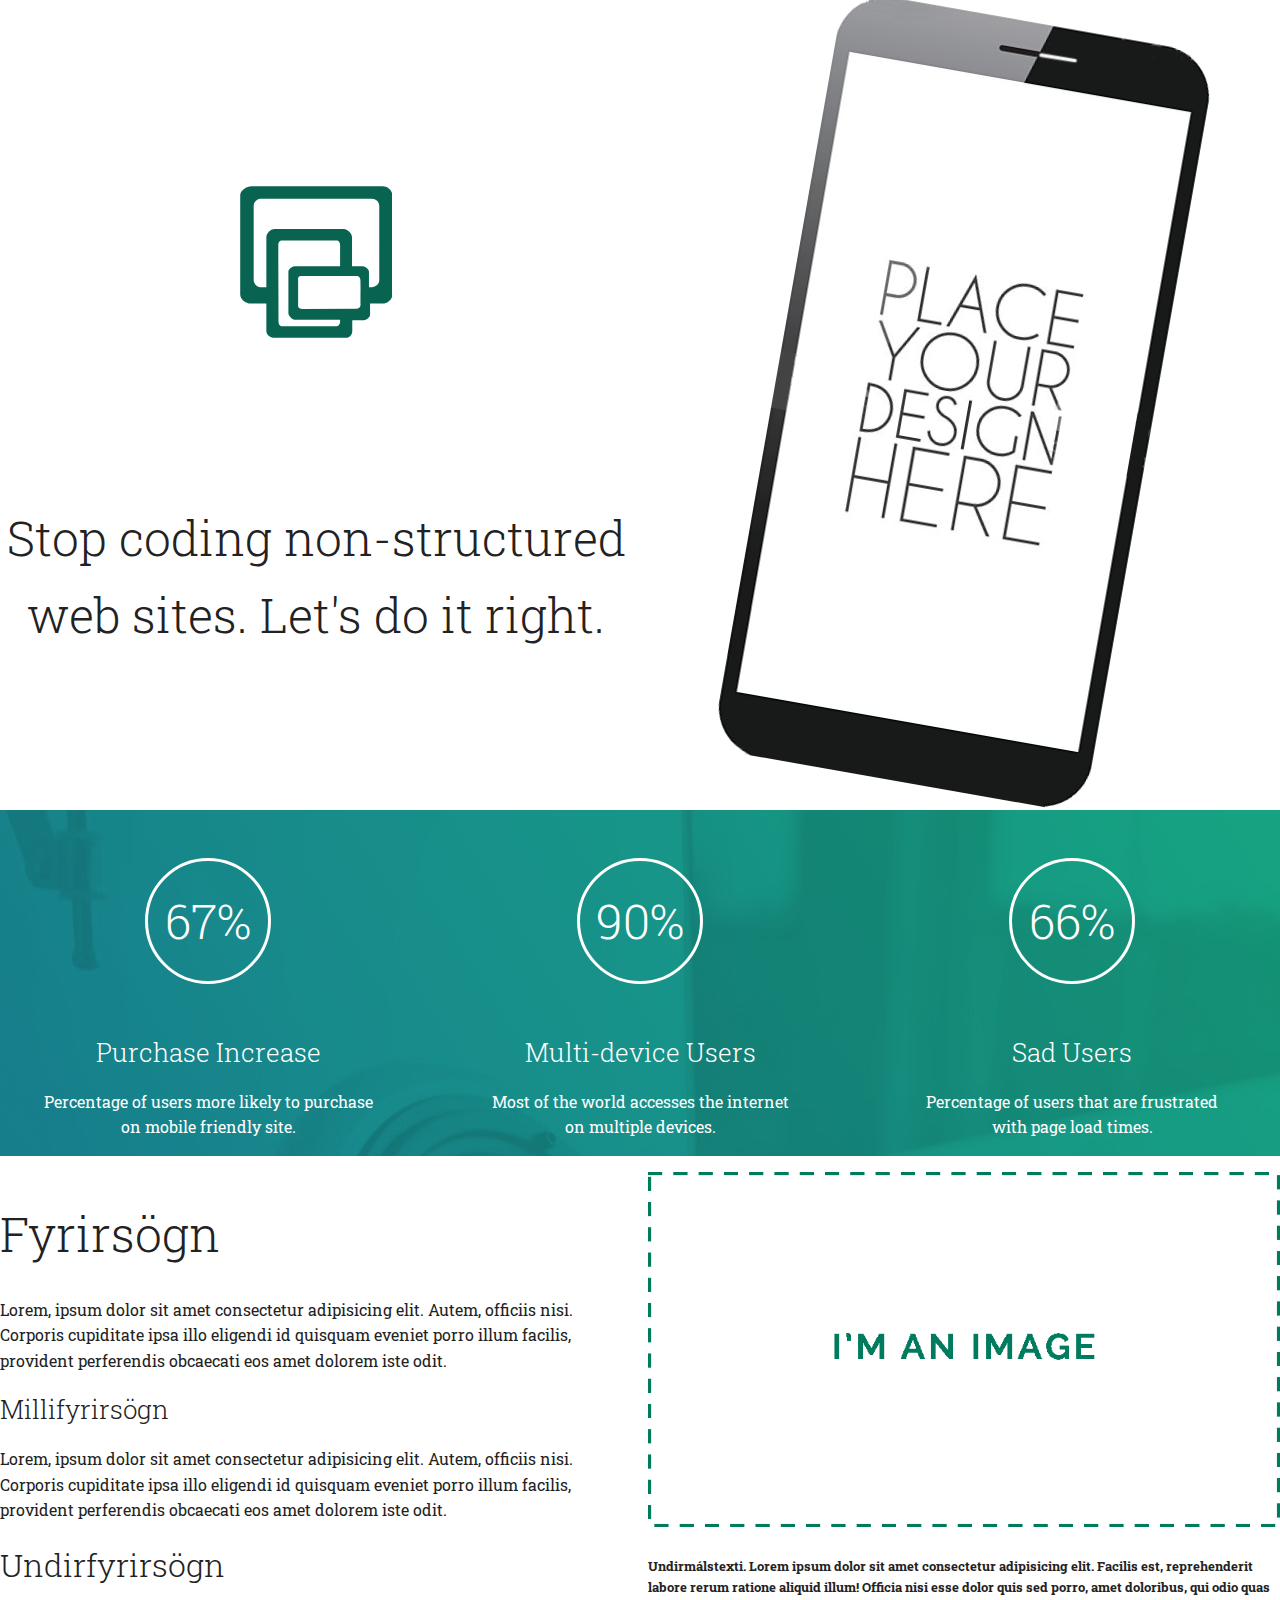
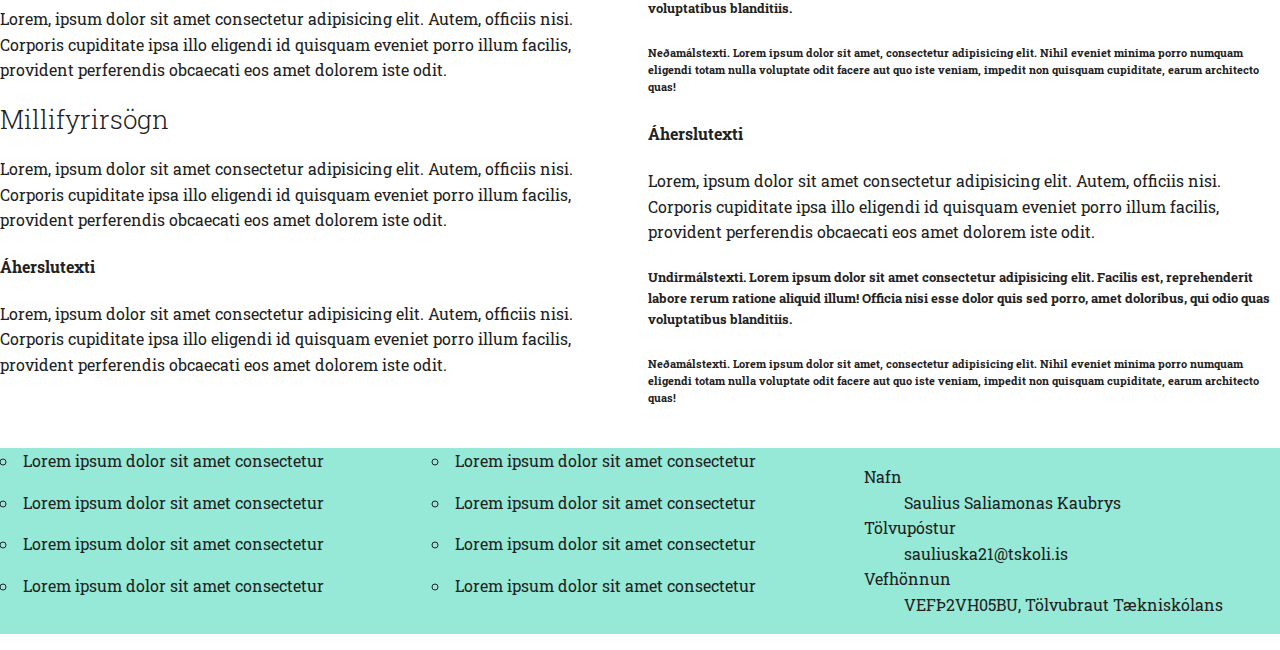
<file: verk1/index.html>
<!--Verkefni_1-->
<!DOCTYPE html>
<html lang="is">
<head>
    <meta charset="UTF-8">
    <meta http-equiv="X-UA-Compatible" content="IE=edge">
    <meta name="viewport" content="width=device-width, initial-scale=1.0">
    <meta name="description" content="CSS grind">
    <meta name="author" content="GJG">
    <title>Verkefni 1</title>
    <link rel="preconnect" href="https://fonts.gstatic.com">
    <link href="https://fonts.googleapis.com/css2?family=Roboto+Slab:wght@100;200;300;400;500;600;700;800;900&display=swap" rel="stylesheet">
    <link rel="stylesheet" href="CSS/Base.css">
    <link rel="stylesheet" href="CSS/Grid.css">
    <link rel="stylesheet" href="CSS/Styles.css">

    <!-- stílsíður sem við eigum eftir að bæta við-->
    <!--link rel="stylesheet" href="css/iconfont.css"-->
    <!--link rel="stylesheet" href="css/topmenu.css"-->
    <!--link rel="stylesheet" href="css/custom.css"-->
    <!--Allar stílsíðurnar eru síðan þjappaðar í eina stílsíðu -->
    <!--link rel="stylesheet" href="css/styles.css"-->
    
    <link rel="icon" type="image/svg" href="images/rwd-icon.svg">
</head>
<body id="top">
  <nav class="topnav">
  </nav>
  <header class="container" id="top">
    <section class="col-2">
        <div class="centre col-1">
            <picture><img src="image/rwd-icon.svg" alt="ósýnilegt"></picture>
            <picture><img src="image/rwd-logo.svg" alt="logo"></picture>
            <h1>Stop coding non-structured web sites. Let's do it right.</h1>
            <!--<a class="button button-primary" href="http://vefhonnun.github.io">Do it yourself</a>-->
        </div>
        <div class="centre">
            <picture><img class="simi" src="image/mobile.png" alt="Sími/phone"></picture>
        </div>
    </section>
  </header>
  <main>
    <section style="background-image: url('image/values-bg.jpg');">
      <div class="container col-3 centre numbers">
        <div>
          <h1 class="circle container">67%</h1>
          <h3>Purchase Increase</h3>
          <p>Percentage of users more likely to purchase<br> on mobile friendly site.</p>
        </div>
        <div>
          <h1 class="circle container">90%</h1>
          <h3>Multi-device Users</h3>
          <p>Most of the world accesses the internet<br> on multiple devices.</p>
        </div>
        <div>
          <h1 class="circle container">66%</h1>
          <h3>Sad Users</h3>
          <p>Percentage of users that are frustrated<br> with page load times.</p>
        </div>
    </div>
    </section>
    <section class="container fela">
        <a class="button button-primary" href="http://gridbyexample.com">View Grid by example</a>
    </section>
    <section class="container col-2" id="letur">
      <div class=" ">
        <article>
          <h1>Fyrirsögn</h1>
          <p>Lorem, ipsum dolor sit amet consectetur adipisicing elit. Autem, officiis nisi. Corporis cupiditate ipsa illo eligendi id quisquam eveniet porro illum facilis, provident perferendis obcaecati eos amet dolorem iste odit.</p>
          <h3>Millifyrirsögn</h3>
          <p>Lorem, ipsum dolor sit amet consectetur adipisicing elit. Autem, officiis nisi. Corporis cupiditate ipsa illo eligendi id quisquam eveniet porro illum facilis, provident perferendis obcaecati eos amet dolorem iste odit.</p>
        </article>
        <article>
          <h2>Undirfyrirsögn</h2>
          <p>Lorem, ipsum dolor sit amet consectetur adipisicing elit. Autem, officiis nisi. Corporis cupiditate ipsa illo eligendi id quisquam eveniet porro illum facilis, provident perferendis obcaecati eos amet dolorem iste odit.</p>
          <h3>Millifyrirsögn</h3>
          <p>Lorem, ipsum dolor sit amet consectetur adipisicing elit. Autem, officiis nisi. Corporis cupiditate ipsa illo eligendi id quisquam eveniet porro illum facilis, provident perferendis obcaecati eos amet dolorem iste odit.</p>  
        </article>
        <article>
          <h4>Áherslutexti</h4>
          <p>Lorem, ipsum dolor sit amet consectetur adipisicing elit. Autem, officiis nisi. Corporis cupiditate ipsa illo eligendi id quisquam eveniet porro illum facilis, provident perferendis obcaecati eos amet dolorem iste odit.</p>
        </article>
      </div>
      <div class=" ">
        <figure>
          <img src="image/placeholder2.png">
        </figure>
        
        <article>
          <h5>Undirmálstexti. Lorem ipsum dolor sit amet consectetur adipisicing elit. Facilis est, reprehenderit labore rerum ratione aliquid illum! Officia nisi esse dolor quis sed porro, amet doloribus, qui odio quas voluptatibus blanditiis.</h5>
        <h6>Neðamálstexti. Lorem ipsum dolor sit amet, consectetur adipisicing elit. Nihil eveniet minima porro numquam eligendi totam nulla voluptate odit facere aut quo iste veniam, impedit non quisquam cupiditate, earum architecto quas!</h6>
        </article>
        <article>
          <h4>Áherslutexti</h4>
          <p>Lorem, ipsum dolor sit amet consectetur adipisicing elit. Autem, officiis nisi. Corporis cupiditate ipsa illo eligendi id quisquam eveniet porro illum facilis, provident perferendis obcaecati eos amet dolorem iste odit.</p>
        </article>
        <article>
          <h5>Undirmálstexti. Lorem ipsum dolor sit amet consectetur adipisicing elit. Facilis est, reprehenderit labore rerum ratione aliquid illum! Officia nisi esse dolor quis sed porro, amet doloribus, qui odio quas voluptatibus blanditiis.</h5>
        <h6>Neðamálstexti. Lorem ipsum dolor sit amet, consectetur adipisicing elit. Nihil eveniet minima porro numquam eligendi totam nulla voluptate odit facere aut quo iste veniam, impedit non quisquam cupiditate, earum architecto quas!</h6>
        </article>
      </div>
    </section>
  </main>
  <hr class="fela" >
  <div class="container centre fela">
    <img src="image/rwd-logo.svg" width="100">
    <p><a href=#top class="button">Efst á síðu</a></p>
  </div>
  <hr class="fela">
  <section class="bottom ">
  <footer class="container col-3">
    <div>
        <ul>
          <li>Lorem ipsum dolor sit amet consectetur</li>
          <li>Lorem ipsum dolor sit amet consectetur</li>
          <li>Lorem ipsum dolor sit amet consectetur</li>
          <li>Lorem ipsum dolor sit amet consectetur</li>
        </ul>
    </div>
    <div>
      <ul>
        <li>Lorem ipsum dolor sit amet consectetur</li>
        <li>Lorem ipsum dolor sit amet consectetur</li>
        <li>Lorem ipsum dolor sit amet consectetur</li>
        <li>Lorem ipsum dolor sit amet consectetur</li>
      </ul>
    </div>
    <div>
        <dl>
            <dt>Nafn</dt>
              <dd>Saulius Saliamonas Kaubrys</dd>
            <dt>Tölvupóstur</dt>
              <dd>sauliuska21@tskoli.is</dd>
            <dt>Vefhönnun</dt>
              <dd>VEFÞ2VH05BU, Tölvubraut Tækniskólans</dd>
        </dl>
    </div>
  </footer>
</section>
</body>
</html>
</file>
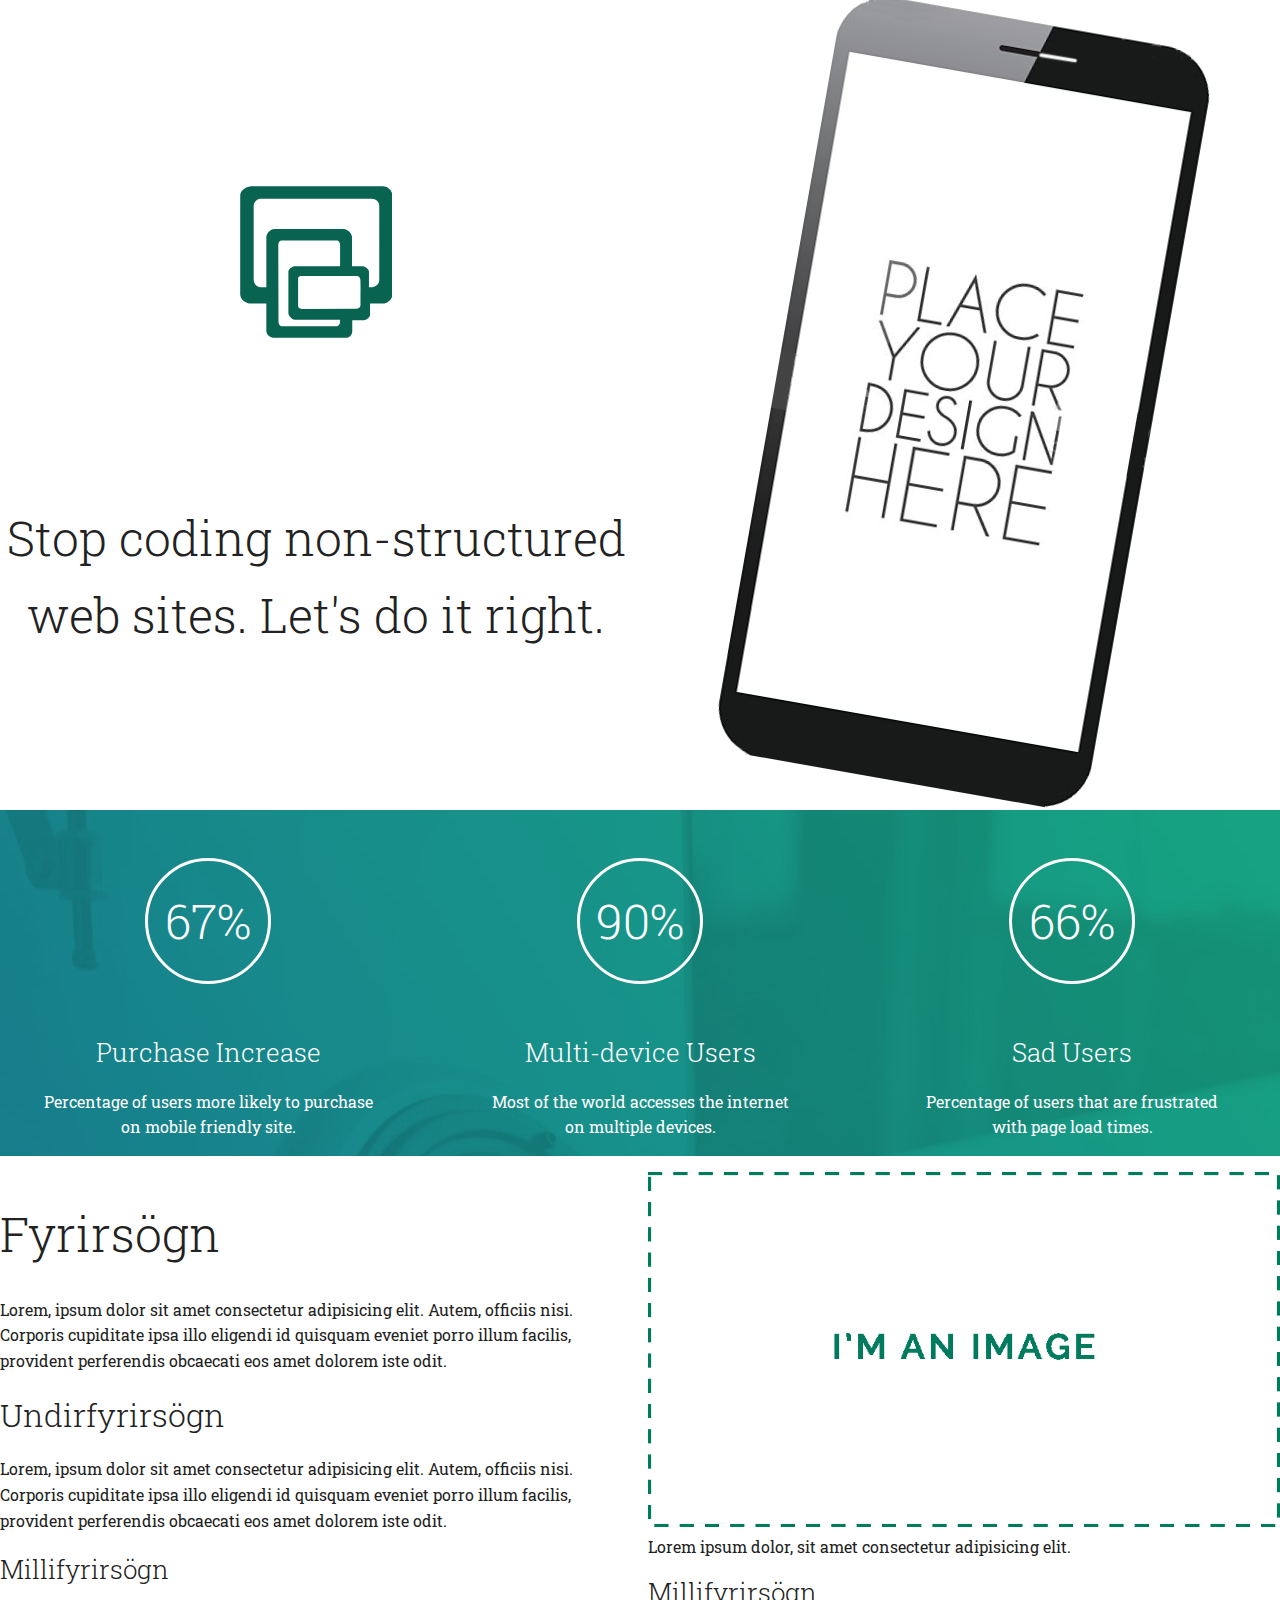
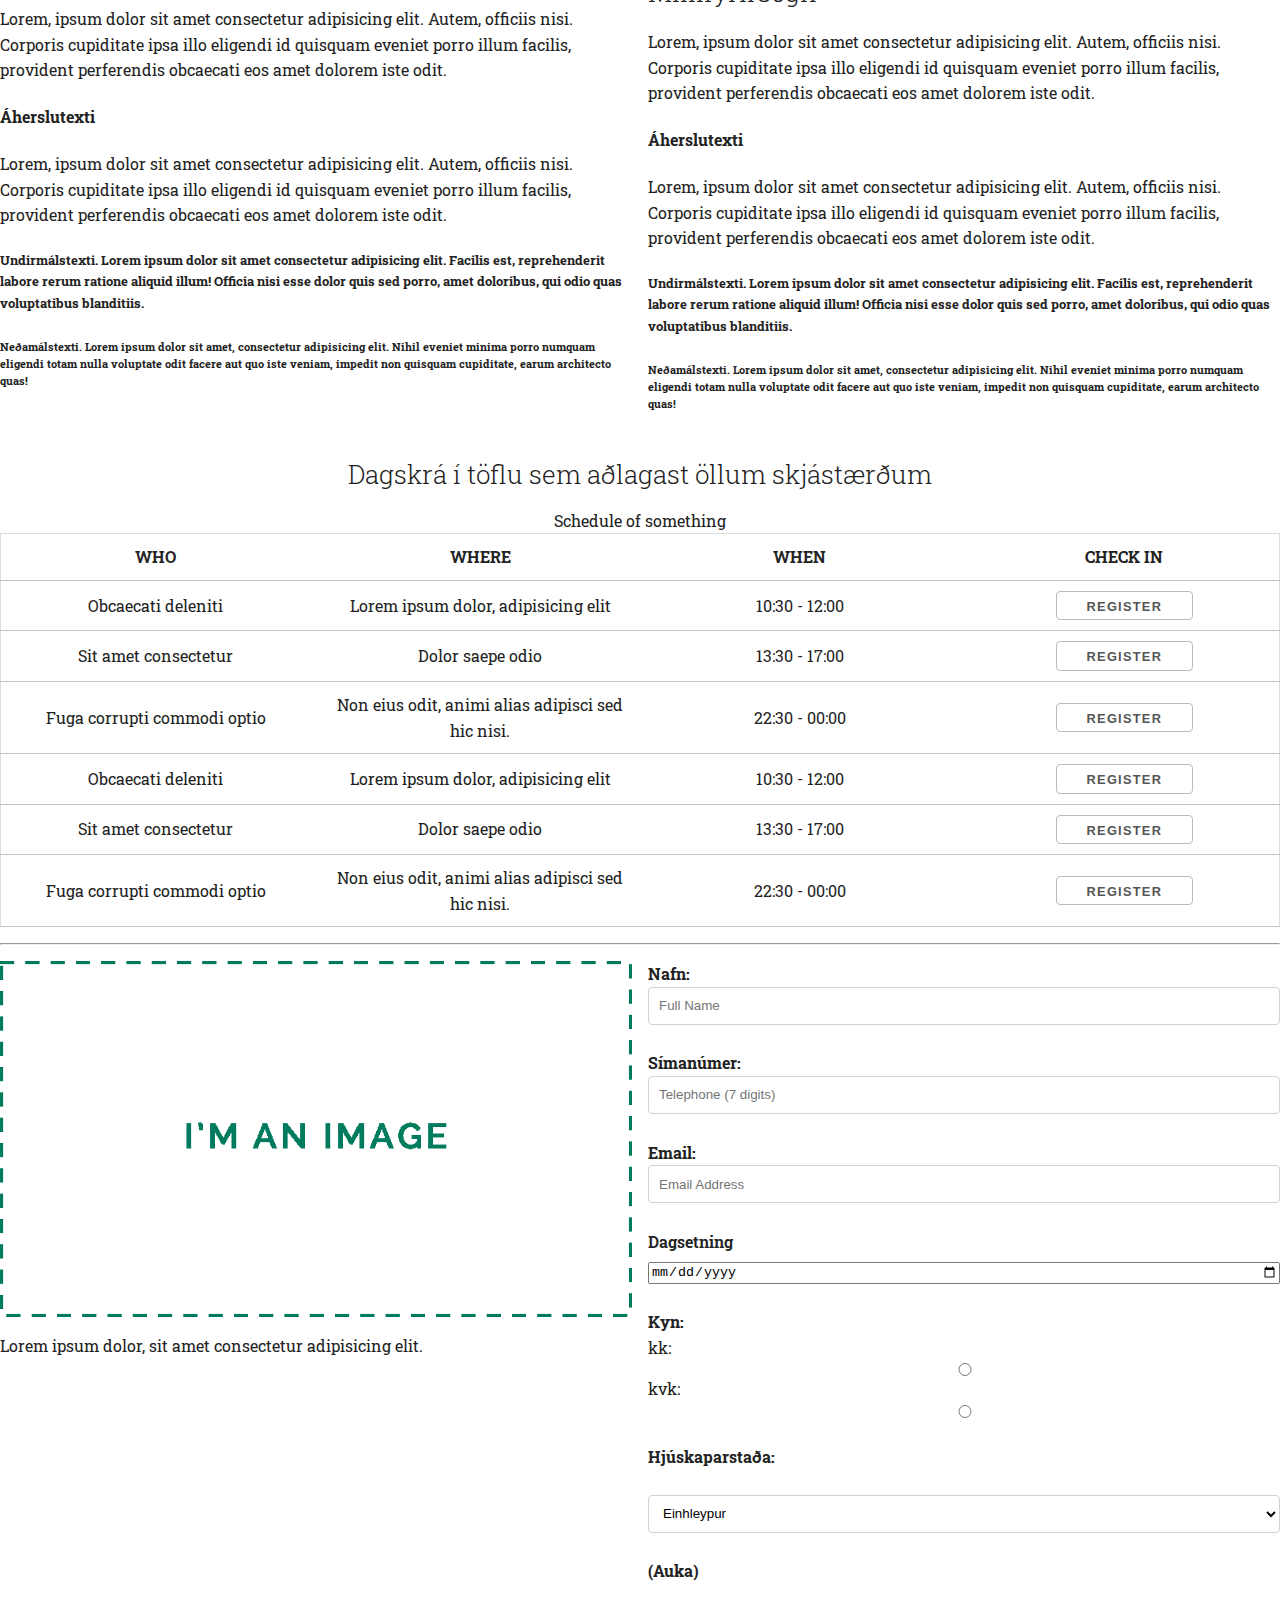
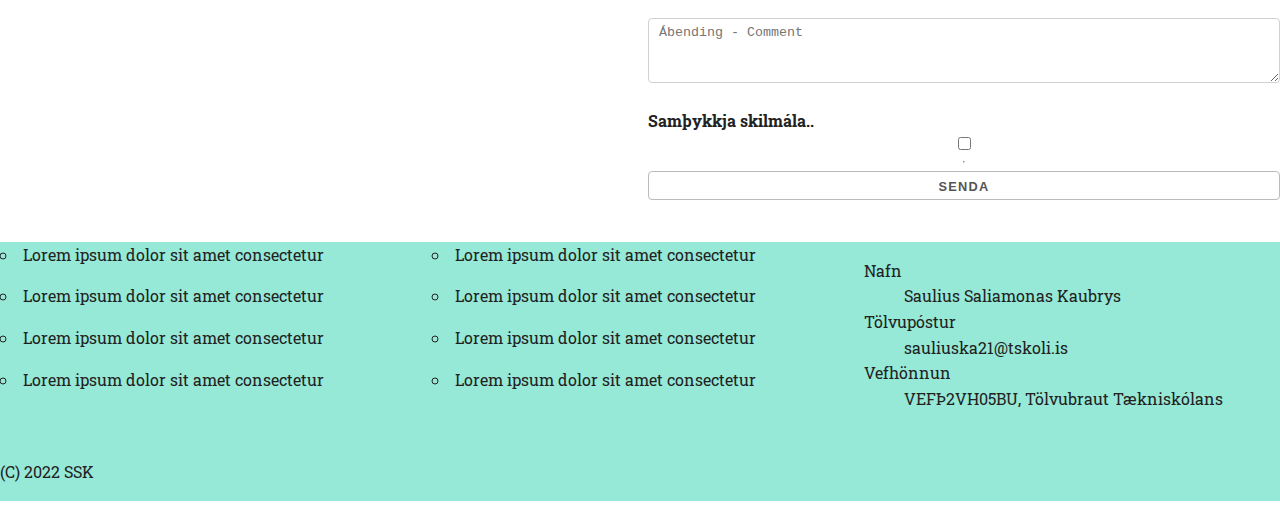
<file: verk2/index.html>
<!--Verkefni_1-->
<!DOCTYPE html>
<html lang="is">
<head>
    <meta charset="UTF-8">
    <meta http-equiv="X-UA-Compatible" content="IE=edge">
    <meta name="viewport" content="width=device-width, initial-scale=1.0">
    <meta name="description" content="CSS grind">
    <meta name="author" content="GJG">
    <title>Verkefni 2</title>
    <link rel="preconnect" href="https://fonts.gstatic.com">
    <link href="https://fonts.googleapis.com/css2?family=Roboto+Slab:wght@100;200;300;400;500;600;700;800;900&display=swap" rel="stylesheet">
    <link rel="stylesheet" href="CSS/Base.css">
    <link rel="stylesheet" href="CSS/Grid.css">
    <link rel="stylesheet" href="CSS/Styles.css">

    <!-- stílsíður sem við eigum eftir að bæta við-->
    <!--link rel="stylesheet" href="css/iconfont.css"-->
    <!--link rel="stylesheet" href="css/topmenu.css"-->
    <!--link rel="stylesheet" href="css/custom.css"-->
    <!--Allar stílsíðurnar eru síðan þjappaðar í eina stílsíðu -->
    <!--link rel="stylesheet" href="css/styles.css"-->
    
    <link rel="icon" type="image/svg" href="images/rwd-icon.svg">
</head>
<body id="top">
  <nav class="topnav">
  </nav>
  <header class="container" id="top">
    <section class="col-2">
        <div class="centre col-1">
            <picture><img src="image/rwd-icon.svg" alt="ósýnilegt"></picture>
            <picture><img src="image/rwd-logo.svg" alt="logo"></picture>
            <h1>Stop coding non-structured web sites. Let's do it right.</h1>
            <!--<a class="button button-primary" href="http://vefhonnun.github.io">Do it yourself</a>-->
        </div>
        <div class="centre">
            <picture><img class="simi" src="image/mobile.png" alt="Sími/phone"></picture>
        </div>
    </section>
  </header>
  <main>
    <section style="background-image: url('image/values-bg.jpg');">
      <div class="container col-3 centre numbers">
        <div>
          <h1 class="circle container" >67%</h1>
          <h3>Purchase Increase</h3>
          <p>Percentage of users more likely to purchase<br> on mobile friendly site.</p>
        </div>
        <div>
          <h1 class="circle container">90%</h1>
          <h3>Multi-device Users</h3>
          <p>Most of the world accesses the internet<br> on multiple devices.</p>
        </div>
        <div>
          <h1 class="circle container">66%</h1>
          <h3>Sad Users</h3>
          <p>Percentage of users that are frustrated<br> with page load times.</p>
        </div>
    </div>
    </section>
    <section class="container fela">
        <a class="button button-primary" href="http://gridbyexample.com">View Grid by example</a>
    </section>
    <section class="container col-2" id="letur">
      <div class=" ">
        <article>
          <h1>Fyrirsögn</h1>
          <p>Lorem, ipsum dolor sit amet consectetur adipisicing elit. Autem, officiis nisi. Corporis cupiditate ipsa illo eligendi id quisquam eveniet porro illum facilis, provident perferendis obcaecati eos amet dolorem iste odit.</p>
          <h2>Undirfyrirsögn</h2>
          <p>Lorem, ipsum dolor sit amet consectetur adipisicing elit. Autem, officiis nisi. Corporis cupiditate ipsa illo eligendi id quisquam eveniet porro illum facilis, provident perferendis obcaecati eos amet dolorem iste odit.</p>
        </article>
        <article>
          <h3>Millifyrirsögn</h3>
          <p>Lorem, ipsum dolor sit amet consectetur adipisicing elit. Autem, officiis nisi. Corporis cupiditate ipsa illo eligendi id quisquam eveniet porro illum facilis, provident perferendis obcaecati eos amet dolorem iste odit.</p>  
          <h4>Áherslutexti</h4>
          <p>Lorem, ipsum dolor sit amet consectetur adipisicing elit. Autem, officiis nisi. Corporis cupiditate ipsa illo eligendi id quisquam eveniet porro illum facilis, provident perferendis obcaecati eos amet dolorem iste odit.</p>
          <h5>Undirmálstexti. Lorem ipsum dolor sit amet consectetur adipisicing elit. Facilis est, reprehenderit labore rerum ratione aliquid illum! Officia nisi esse dolor quis sed porro, amet doloribus, qui odio quas voluptatibus blanditiis.</h5>
          <h6>Neðamálstexti. Lorem ipsum dolor sit amet, consectetur adipisicing elit. Nihil eveniet minima porro numquam eligendi totam nulla voluptate odit facere aut quo iste veniam, impedit non quisquam cupiditate, earum architecto quas!</h6>  
        </article>
      </div>
      <div class=" ">
        <figure>
          <img src="image/placeholder2.png">
          <caption>Lorem ipsum dolor, sit amet consectetur adipisicing elit.</caption>
        </figure>
        <article>
          <h3>Millifyrirsögn</h3>
          <p>Lorem, ipsum dolor sit amet consectetur adipisicing elit. Autem, officiis nisi. Corporis cupiditate ipsa illo eligendi id quisquam eveniet porro illum facilis, provident perferendis obcaecati eos amet dolorem iste odit.</p>  
        </article>
        <article>
          <h4>Áherslutexti</h4>
          <p>Lorem, ipsum dolor sit amet consectetur adipisicing elit. Autem, officiis nisi. Corporis cupiditate ipsa illo eligendi id quisquam eveniet porro illum facilis, provident perferendis obcaecati eos amet dolorem iste odit.</p>
        </article>
        <article>
          <h5>Undirmálstexti. Lorem ipsum dolor sit amet consectetur adipisicing elit. Facilis est, reprehenderit labore rerum ratione aliquid illum! Officia nisi esse dolor quis sed porro, amet doloribus, qui odio quas voluptatibus blanditiis.</h5>
        <h6>Neðamálstexti. Lorem ipsum dolor sit amet, consectetur adipisicing elit. Nihil eveniet minima porro numquam eligendi totam nulla voluptate odit facere aut quo iste veniam, impedit non quisquam cupiditate, earum architecto quas!</h6>
        </article>
      </div>
    </section>
    <section class=" container">
      <h3 class="centre">Dagskrá í töflu sem aðlagast öllum skjástærðum</h3>
      <div class=" ">
        <table class="tafla">
          <caption>Schedule of something</caption>
          <thead>
            <tr> 
              <th scope="col">WHO</th>
              <th scope="col">WHERE</th>
              <th scope="col">WHEN</th>
              <th scope="col">CHECK IN</th>
            </tr>
          </thead>
          <tbody>
            <tr>
              <td data-label="WHO">Obcaecati deleniti</td>
              <td data-label="WHERE">Lorem ipsum dolor, adipisicing elit</td>
              <td data-label="WHEN">10:30 - 12:00</td>
              <td data-label="CHECK IN"><button>Register</button></td>
            </tr>
            <tr>
              <td data-label="WHO">Sit amet consectetur</td>
              <td data-label="WHERE">Dolor saepe odio</td>
              <td data-label="WHEN">13:30 - 17:00</td>
              <td data-label="CHECK IN"><button>Register</button></td>
            </tr>
            <tr>
              <td data-label="WHO">Fuga corrupti commodi optio</td>
              <td data-label="WHERE">Non eius odit, animi alias adipisci sed hic nisi.</td>
              <td data-label="WHEN">22:30 - 00:00</td>
              <td data-label="CHECK IN"><button>Register</button></td>
            </tr>
            <tr>
              <td data-label="WHO">Obcaecati deleniti</td>
              <td data-label="WHERE">Lorem ipsum dolor, adipisicing elit</td>
              <td data-label="WHEN">10:30 - 12:00</td>
              <td data-label="CHECK IN"><button>Register</button></td>
            </tr>
            <tr>
              <td data-label="WHO">Sit amet consectetur</td>
              <td data-label="WHERE">Dolor saepe odio</td>
              <td data-label="WHEN">13:30 - 17:00</td>
              <td data-label="CHECK IN"><button>Register</button></td>
            </tr>
            <tr>
              <td data-label="WHO">Fuga corrupti commodi optio</td>
              <td data-label="WHERE">Non eius odit, animi alias adipisci sed hic nisi.</td>
              <td data-label="WHEN">22:30 - 00:00</td>
              <td data-label="CHECK IN"><button>Register</button></td>
            </tr>
          </tbody>
        </table>
      </div>
    </section>
  </main>
  <hr>
  <section class="container col-2">
    
    <div class="">
      <figure class="col-1 ">
        <img src="image/placeholder2.png">
        <caption>Lorem ipsum dolor, sit amet consectetur adipisicing elit.</caption>
      </figure>
    </div>
    <form>
      <Strong>Nafn:</Strong> 
      <input type="text" name="nafn" placeholder="Full Name" pattern="[a-zA-Z]*" title="Sláðu inn bara bókstafi" required > <br>
      <strong>Símanúmer:</strong>
      <input type="number" name="gsm" placeholder="Telephone (7 digits)" max="7" title="Sláðu inn 7 stafa símanúmer" required="required" > <br>
      <strong>Email:</strong>
      <input type="email" name="email" placeholder="Email Address" pattern="" required><br>
      <label for="date">Dagsetning</label>
      <input type="date">
      <br>
      <strong>Kyn:</strong>
      kk:<input type="radio" name="Kyn" value="kk">
      kvk:<input type="radio" name="Kyn" value="kvk">
      <br>
      <strong>Hjúskaparstaða:</strong> <br>
      <select name="Hjúskaparstaða">
        <option value="einhleypur">Einhleypur</option>
        <option value="sambýlismaður">Sambýlismaður</option>
        <option value="Trúlofuð/lofaður">Trúlofuð/lofaður</option>
        <option value="Giftur/Gift">Giftur/Gift</option>
        <option value="Aðskilin">Aðskilin</option>
        <option value="Skilnaður/slit">Skilnaður/slit</option>
        <option value="Annað hjónaband">Annað hjónaband</option>
      </select>
      <br>
      <strong>(Auka)</strong>
      <label for="comment"></label><br>
      <textarea name="comment" size="50" placeholder="Ábending - Comment"></textarea><br>
      <strong>Samþykkja skilmála..</strong><input type="checkbox" name="hobby" value="Samþykki" required>
      <hr>
      <input type="submit" value="SENDA"> <br>
    </form>
    	
  </section>
  <div class="container centre fela">
    <img src="image/rwd-logo.svg" width="100">
    <p><a href=#top class="button">Efst á síðu</a></p>
  </div>
  <section class="bottom ">
  <footer class="container col-3">
    <div>
      <ul>
        <li>Lorem ipsum dolor sit amet consectetur</li>
        <li>Lorem ipsum dolor sit amet consectetur</li>
        <li>Lorem ipsum dolor sit amet consectetur</li>
        <li>Lorem ipsum dolor sit amet consectetur</li>
      </ul>
    </div>
    <div>
      <ul>
        <li>Lorem ipsum dolor sit amet consectetur</li>
        <li>Lorem ipsum dolor sit amet consectetur</li>
        <li>Lorem ipsum dolor sit amet consectetur</li>
        <li>Lorem ipsum dolor sit amet consectetur</li>
      </ul>
    </div>
    <div>
      <dl>
        <dt>Nafn</dt>
          <dd>Saulius Saliamonas Kaubrys</dd>
        <dt>Tölvupóstur</dt>
          <dd>sauliuska21@tskoli.is</dd>
        <dt>Vefhönnun</dt>
          <dd>VEFÞ2VH05BU, Tölvubraut Tækniskólans</dd>
      </dl>
    </div>
    <div class="">
      <dl>
        (C) 2022 SSK
      </dl>
    </div>
  </footer>
</section>
</body>
</html>
</file>
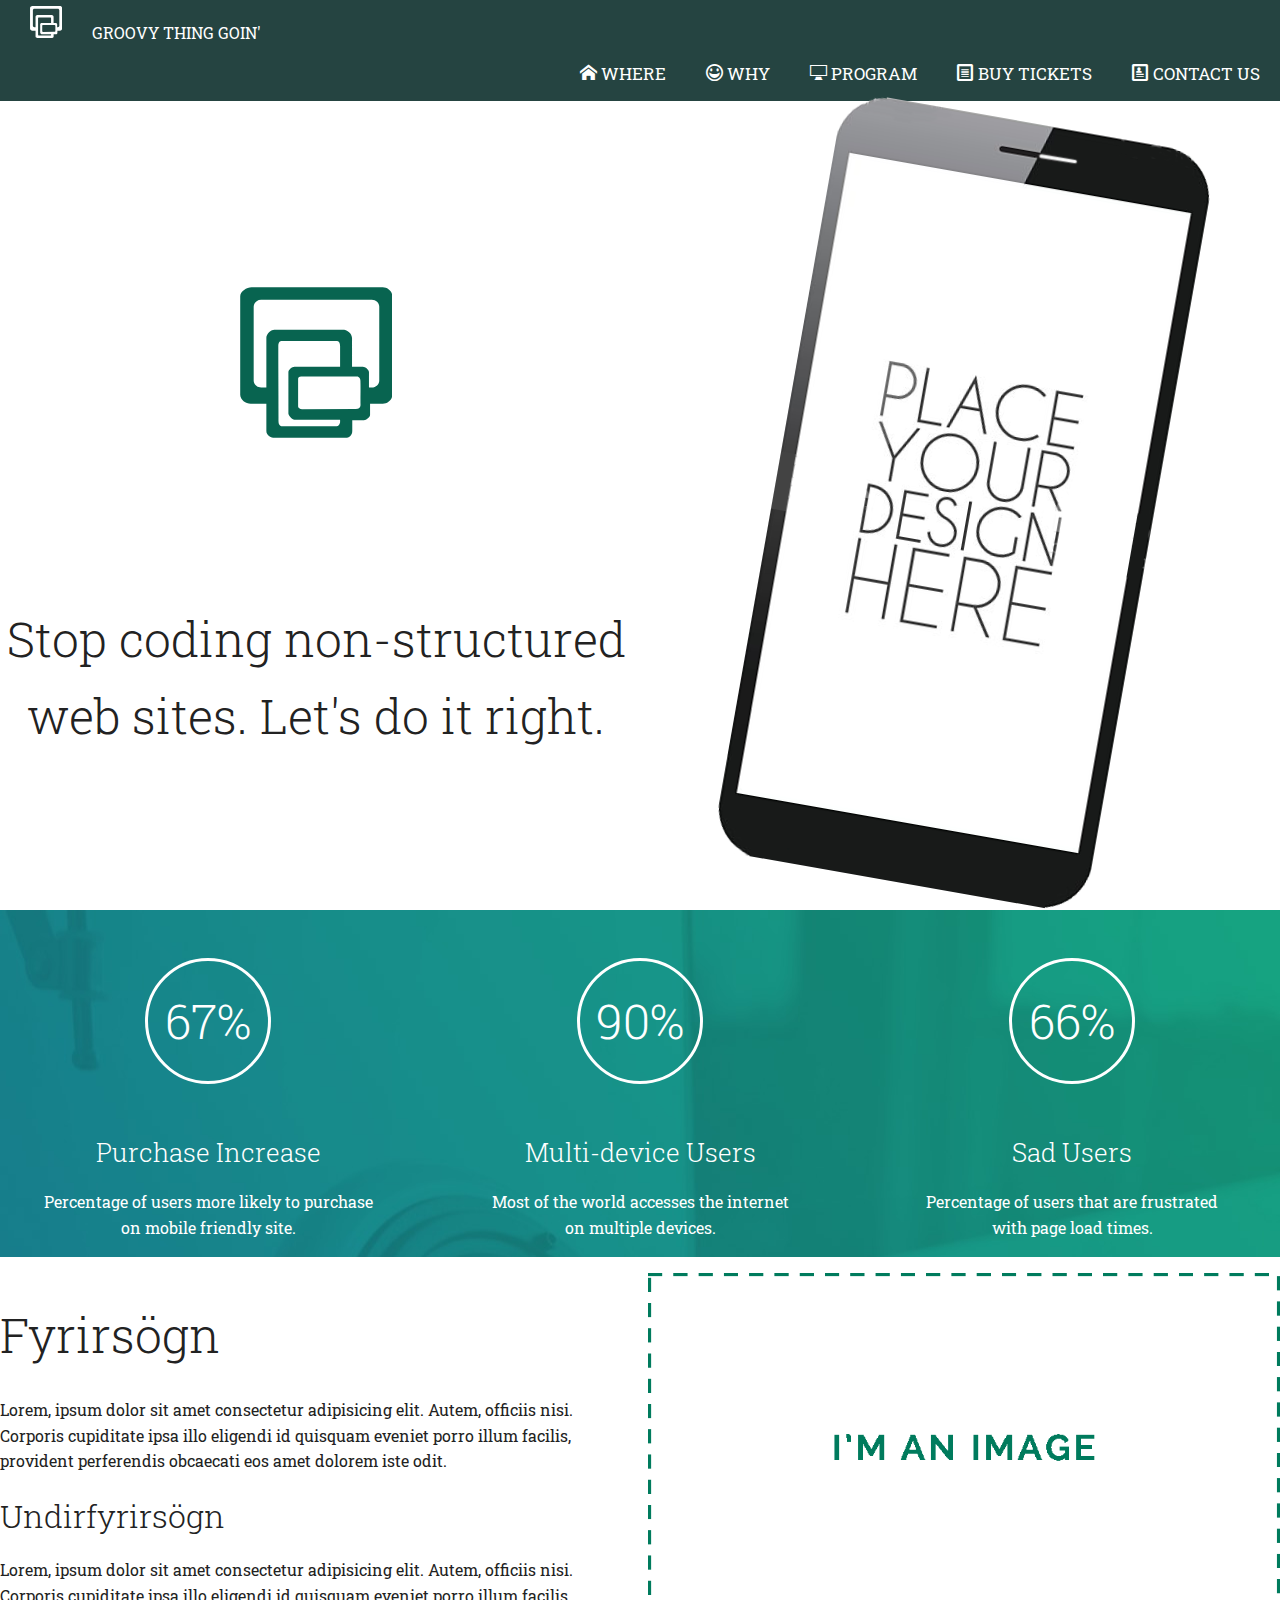
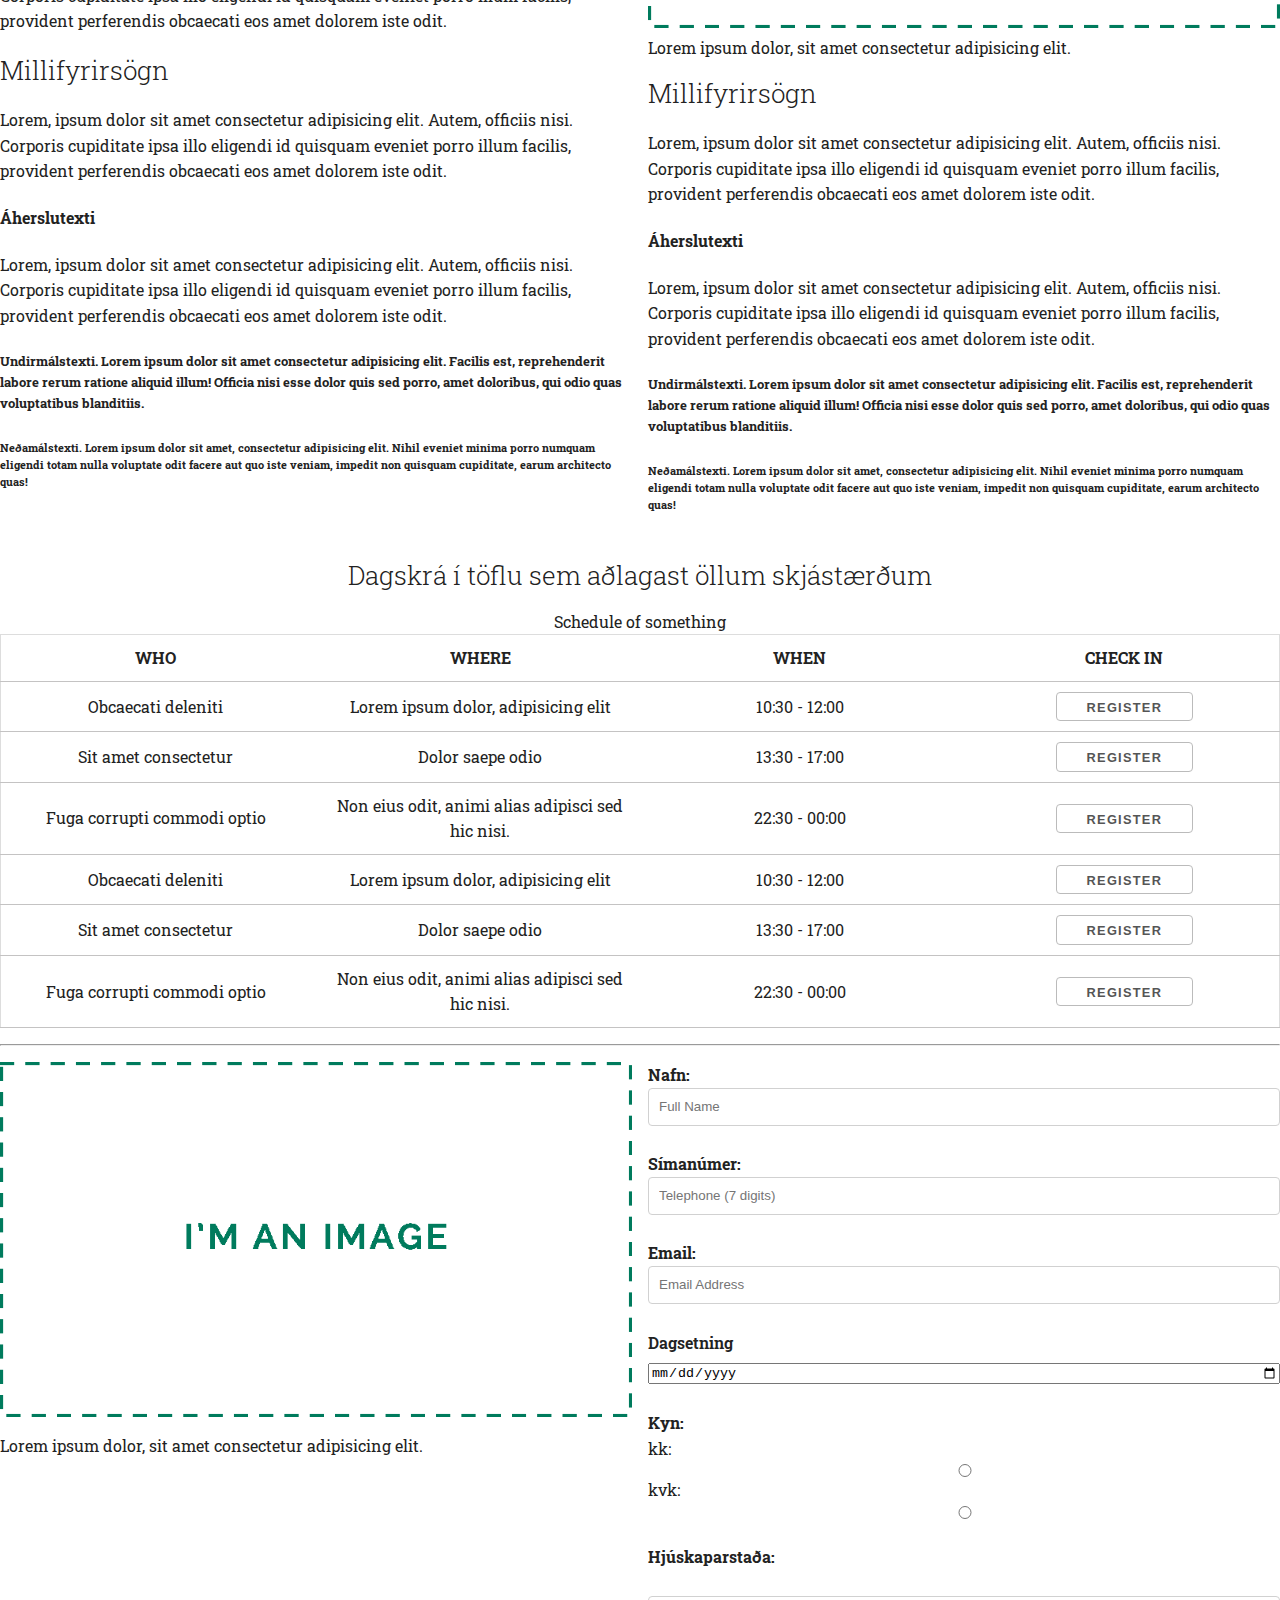
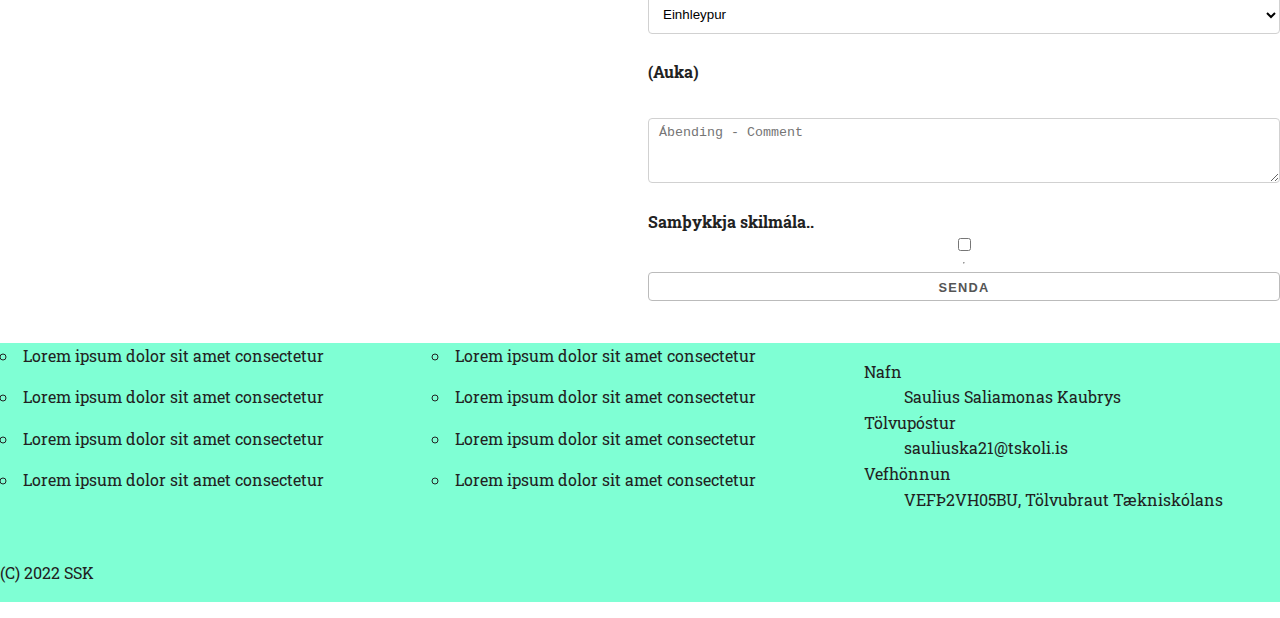
<file: verk3/index.html>
<!--Verkefni_1-->
<!DOCTYPE html>
<html lang="is">
<head>
    <meta charset="UTF-8">
    <meta http-equiv="X-UA-Compatible" content="IE=edge">
    <meta name="viewport" content="width=device-width, initial-scale=1.0">
    <meta name="description" content="CSS grind">
    <meta name="author" content="GJG">
    <title>Verkefni 3</title>
    <link rel="preconnect" href="https://fonts.gstatic.com">
    <link href="https://fonts.googleapis.com/css2?family=Roboto+Slab:wght@100;200;300;400;500;600;700;800;900&display=swap" rel="stylesheet">
    <link rel="stylesheet" href="CSS/Base.css">
    <link rel="stylesheet" href="CSS/Grid.css">
    <link rel="stylesheet" href="CSS/Styles.css">
    <link rel="stylesheet" href="CSS/Icons.css">

    <!-- stílsíður sem við eigum eftir að bæta við-->
    <!--link rel="stylesheet" href="css/iconfont.css"-->
    <!--link rel="stylesheet" href="css/topmenu.css"-->
    <!--link rel="stylesheet" href="css/custom.css"-->
    <!--Allar stílsíðurnar eru síðan þjappaðar í eina stílsíðu -->
    <!--link rel="stylesheet" href="css/styles.css"-->
    
    <link rel="icon" type="image/svg" href="images/rwd-icon.svg">
</head>
<body id="top">
  <nav class="fellilisti">
    <div id="logo"><img src="image/rwd-icon.svg"></div>
    <div class="groovy">GROOVY THING GOIN'</div>
    <label for="drop" class="toggle">&#9776;</label>
    <input type="checkbox" id="drop"/>
    <ul class="menu">
      <li><a href=""><span class="icon-home"></span> WHERE</a></li>
      <li><a href="https://www.youtube.com/"><span class="icon-happy"></span> WHY</a></li>
      <li><a href="https://www.facebook.com/"><span class="icon-display"></span> PROGRAM</a></li>
      <li><a href="https://www.w3schools.com/default.asp"><span class="icon-file-text"></span> BUY TICKETS</a></li>
      <li><a href="https://www.goodreads.com/quotes/tag/inspiration"><span class="icon-profile"></span> CONTACT US</a></li>  
      <!--<li><a href="https://theuselessweb.com/"><span class="icon-happy"></span> Skemmtileg síða</a></li> 
      <li><a href="https://ja.is/"><span class="icon-address-book"></span> Contacts</a></li>
      <li><a href="https://www.youtube.com/watch?v=dQw4w9WgXcQ"><span class="icon-youtube"></span> About me</a></li> -->
    </ul>
    </nav>
  <header class="container" id="top">
    <section class="col-2">
        <div class="centre col-1">
            <picture><img src="image/rwd-icon.svg" alt="ósýnilegt"></picture>
            <picture><img src="image/rwd-logo.svg" alt="logo"></picture>
            <h1>Stop coding non-structured web sites. Let's do it right.</h1>
            <!--<a class="button button-primary" href="http://vefhonnun.github.io">Do it yourself</a>-->
        </div>
        <div class="centre">
            <picture><img class="simi" src="image/mobile.png" alt="Sími/phone"></picture>
        </div>
    </section>
  </header>
  <main>
    <section style="background-image: url('image/values-bg.jpg');">
      <div class="container col-3 centre numbers">
        <div>
          <h1 class="circle container" >67%</h1>
          <h3>Purchase Increase</h3>
          <p>Percentage of users more likely to purchase<br> on mobile friendly site.</p>
        </div>
        <div>
          <h1 class="circle container">90%</h1>
          <h3>Multi-device Users</h3>
          <p>Most of the world accesses the internet<br> on multiple devices.</p>
        </div>
        <div>
          <h1 class="circle container">66%</h1>
          <h3>Sad Users</h3>
          <p>Percentage of users that are frustrated<br> with page load times.</p>
        </div>
    </div>
    </section>
    <section class="container fela">
        <a class="button button-primary" href="http://gridbyexample.com">View Grid by example</a>
    </section>
    <section class="container col-2" id="letur">
      <div class=" ">
        <article>
          <h1>Fyrirsögn</h1>
          <p>Lorem, ipsum dolor sit amet consectetur adipisicing elit. Autem, officiis nisi. Corporis cupiditate ipsa illo eligendi id quisquam eveniet porro illum facilis, provident perferendis obcaecati eos amet dolorem iste odit.</p>
          <h2>Undirfyrirsögn</h2>
          <p>Lorem, ipsum dolor sit amet consectetur adipisicing elit. Autem, officiis nisi. Corporis cupiditate ipsa illo eligendi id quisquam eveniet porro illum facilis, provident perferendis obcaecati eos amet dolorem iste odit.</p>
        </article>
        <article>
          <h3>Millifyrirsögn</h3>
          <p>Lorem, ipsum dolor sit amet consectetur adipisicing elit. Autem, officiis nisi. Corporis cupiditate ipsa illo eligendi id quisquam eveniet porro illum facilis, provident perferendis obcaecati eos amet dolorem iste odit.</p>  
          <h4>Áherslutexti</h4>
          <p>Lorem, ipsum dolor sit amet consectetur adipisicing elit. Autem, officiis nisi. Corporis cupiditate ipsa illo eligendi id quisquam eveniet porro illum facilis, provident perferendis obcaecati eos amet dolorem iste odit.</p>
          <h5>Undirmálstexti. Lorem ipsum dolor sit amet consectetur adipisicing elit. Facilis est, reprehenderit labore rerum ratione aliquid illum! Officia nisi esse dolor quis sed porro, amet doloribus, qui odio quas voluptatibus blanditiis.</h5>
          <h6>Neðamálstexti. Lorem ipsum dolor sit amet, consectetur adipisicing elit. Nihil eveniet minima porro numquam eligendi totam nulla voluptate odit facere aut quo iste veniam, impedit non quisquam cupiditate, earum architecto quas!</h6>  
        </article>
      </div>
      <div class=" ">
        <figure>
          <img src="image/placeholder2.png">
          <caption>Lorem ipsum dolor, sit amet consectetur adipisicing elit.</caption>
        </figure>
        <article>
          <h3>Millifyrirsögn</h3>
          <p>Lorem, ipsum dolor sit amet consectetur adipisicing elit. Autem, officiis nisi. Corporis cupiditate ipsa illo eligendi id quisquam eveniet porro illum facilis, provident perferendis obcaecati eos amet dolorem iste odit.</p>  
        </article>
        <article>
          <h4>Áherslutexti</h4>
          <p>Lorem, ipsum dolor sit amet consectetur adipisicing elit. Autem, officiis nisi. Corporis cupiditate ipsa illo eligendi id quisquam eveniet porro illum facilis, provident perferendis obcaecati eos amet dolorem iste odit.</p>
        </article>
        <article>
          <h5>Undirmálstexti. Lorem ipsum dolor sit amet consectetur adipisicing elit. Facilis est, reprehenderit labore rerum ratione aliquid illum! Officia nisi esse dolor quis sed porro, amet doloribus, qui odio quas voluptatibus blanditiis.</h5>
        <h6>Neðamálstexti. Lorem ipsum dolor sit amet, consectetur adipisicing elit. Nihil eveniet minima porro numquam eligendi totam nulla voluptate odit facere aut quo iste veniam, impedit non quisquam cupiditate, earum architecto quas!</h6>
        </article>
      </div>
    </section>
    <section class=" container">
      <h3 class="centre">Dagskrá í töflu sem aðlagast öllum skjástærðum</h3>
      <div class=" ">
        <table class="tafla">
          <caption>Schedule of something</caption>
          <thead>
            <tr> 
              <th scope="col">WHO</th>
              <th scope="col">WHERE</th>
              <th scope="col">WHEN</th>
              <th scope="col">CHECK IN</th>
            </tr>
          </thead>
          <tbody>
            <tr>
              <td data-label="WHO">Obcaecati deleniti</td>
              <td data-label="WHERE">Lorem ipsum dolor, adipisicing elit</td>
              <td data-label="WHEN">10:30 - 12:00</td>
              <td data-label="CHECK IN"><button>Register</button></td>
            </tr>
            <tr>
              <td data-label="WHO">Sit amet consectetur</td>
              <td data-label="WHERE">Dolor saepe odio</td>
              <td data-label="WHEN">13:30 - 17:00</td>
              <td data-label="CHECK IN"><button>Register</button></td>
            </tr>
            <tr>
              <td data-label="WHO">Fuga corrupti commodi optio</td>
              <td data-label="WHERE">Non eius odit, animi alias adipisci sed hic nisi.</td>
              <td data-label="WHEN">22:30 - 00:00</td>
              <td data-label="CHECK IN"><button>Register</button></td>
            </tr>
            <tr>
              <td data-label="WHO">Obcaecati deleniti</td>
              <td data-label="WHERE">Lorem ipsum dolor, adipisicing elit</td>
              <td data-label="WHEN">10:30 - 12:00</td>
              <td data-label="CHECK IN"><button>Register</button></td>
            </tr>
            <tr>
              <td data-label="WHO">Sit amet consectetur</td>
              <td data-label="WHERE">Dolor saepe odio</td>
              <td data-label="WHEN">13:30 - 17:00</td>
              <td data-label="CHECK IN"><button>Register</button></td>
            </tr>
            <tr>
              <td data-label="WHO">Fuga corrupti commodi optio</td>
              <td data-label="WHERE">Non eius odit, animi alias adipisci sed hic nisi.</td>
              <td data-label="WHEN">22:30 - 00:00</td>
              <td data-label="CHECK IN"><button>Register</button></td>
            </tr>
          </tbody>
        </table>
      </div>
    </section>
  </main>
  <hr>
  <section class="container col-2">
    
    <div class="">
      <figure class="col-1 ">
        <img src="image/placeholder2.png">
        <caption>Lorem ipsum dolor, sit amet consectetur adipisicing elit.</caption>
      </figure>
    </div>
    <form>
      <Strong>Nafn:</Strong> 
      <input type="text" name="nafn" placeholder="Full Name" pattern="[a-zA-Z]*" title="Sláðu inn bara bókstafi" required > <br>
      <strong>Símanúmer:</strong>
      <input type="number" name="gsm" placeholder="Telephone (7 digits)" max="7" title="Sláðu inn 7 stafa símanúmer" required="required" > <br>
      <strong>Email:</strong>
      <input type="email" name="email" placeholder="Email Address" pattern="" required><br>
      <label for="date">Dagsetning</label>
      <input type="date">
      <br>
      <strong>Kyn:</strong>
      kk:<input type="radio" name="Kyn" value="kk">
      kvk:<input type="radio" name="Kyn" value="kvk">
      <br>
      <strong>Hjúskaparstaða:</strong> <br>
      <select name="Hjúskaparstaða">
        <option value="einhleypur">Einhleypur</option>
        <option value="sambýlismaður">Sambýlismaður</option>
        <option value="Trúlofuð/lofaður">Trúlofuð/lofaður</option>
        <option value="Giftur/Gift">Giftur/Gift</option>
        <option value="Aðskilin">Aðskilin</option>
        <option value="Skilnaður/slit">Skilnaður/slit</option>
        <option value="Annað hjónaband">Annað hjónaband</option>
      </select>
      <br>
      <strong>(Auka)</strong>
      <label for="comment"></label><br>
      <textarea name="comment" size="50" placeholder="Ábending - Comment"></textarea><br>
      <strong>Samþykkja skilmála..</strong><input type="checkbox" name="hobby" value="Samþykki" required>
      <hr>
      <input type="submit" value="SENDA"> <br>
    </form>
    	
  </section>
  <div class="container centre fela">
    <img src="image/rwd-logo.svg" width="100">
    <p><a href=#top class="button">Efst á síðu</a></p>
  </div>
  <section class="bottom ">
  <footer class="container col-3">
    <div>
      <ul>
        <li>Lorem ipsum dolor sit amet consectetur</li>
        <li>Lorem ipsum dolor sit amet consectetur</li>
        <li>Lorem ipsum dolor sit amet consectetur</li>
        <li>Lorem ipsum dolor sit amet consectetur</li>
      </ul>
    </div>
    <div>
      <ul>
        <li>Lorem ipsum dolor sit amet consectetur</li>
        <li>Lorem ipsum dolor sit amet consectetur</li>
        <li>Lorem ipsum dolor sit amet consectetur</li>
        <li>Lorem ipsum dolor sit amet consectetur</li>
      </ul>
    </div>
    <div>
      <dl>
        <dt>Nafn</dt>
          <dd>Saulius Saliamonas Kaubrys</dd>
        <dt>Tölvupóstur</dt>
          <dd>sauliuska21@tskoli.is</dd>
        <dt>Vefhönnun</dt>
          <dd>VEFÞ2VH05BU, Tölvubraut Tækniskólans</dd>
      </dl>
    </div>
    <div class="">
      <dl>
        (C) 2022 SSK
      </dl>
    </div>
  </footer>
</section>
</body>
</html>
</file>
<file: verk1/CSS/Base.css>
/* CSS Grind  */

/* Table of contents
––––––––––––––––––––––––––––––––––––––––––––––––––
- Smooth Scroll
- Base Styles 
- Typography 
- Links
- Buttons
- Forms
- Lists
- Code
- Tables
- Images
- Media Queries
*/

html {
    scroll-behavior: smooth;
  }
  
  /* Base Styles
  –––––––––––––––––––––––––––––––––––––––––––––––––– */
  body {
    margin: 0;
    font-size: 1em;
    line-height: 1.6;
    font-weight: 400;
    font-family: 'Roboto Slab', serif;
    color: #222; 
  }
    
  /* Typography
  –––––––––––––––––––––––––––––––––––––––––––––––––– */
  h1, h2, h3 {
    font-weight: 300; 
    margin: .5em 0;
  
  }
  h4, h5, h6 {
    font-weight: 700; 
  }
  h1 { font-size: 2.0em; line-height: 1.6;  }
  h2 { font-size: 1.6em; line-height: 1.6; }
  h3 { font-size: 1.3em; line-height: 1.6;  }
  
  .centre {
    text-align: center;
  }
  .right {
    text-align: right;
  }
  .justify {
    text-align: justify;
  }
  /* Links
  –––––––––––––––––––––––––––––––––––––––––––––––––– */
  a {
    color: #06664e; }
  a:hover,
  a:visited {
    color: #0FA0CE; }
  
  /* Buttons
  –––––––––––––––––––––––––––––––––––––––––––––––––– */
  .button,
  button,
  input[type="submit"],
  input[type="reset"],
  input[type="button"] {
    display: inline-block;
    height: 2.3em;
    padding: 2px 30px;
    color: #555;
    text-align: center;
    font-size: .8em;
    font-weight: 600;
    line-height: 2em;
    letter-spacing: .1em;
    text-transform: uppercase;
    text-decoration: none;
    white-space: nowrap;
    background-color: transparent;
    border-radius: 4px;
    border: 1px solid #bbb;
    cursor: pointer;
    box-sizing: border-box; }
  
  .button:hover,
  button:hover,
  input[type="submit"]:hover,
  input[type="reset"]:hover,
  input[type="button"]:hover,
  .button:focus,
  button:focus,
  input[type="submit"]:focus,
  input[type="reset"]:focus,
  input[type="button"]:focus {
    color: #333;
    border-color: #888;
    outline: 0; }
  
  .button.button-primary,
  button.button-primary,
  input[type="submit"].button-primary,
  input[type="reset"].button-primary,
  input[type="button"].button-primary {
    color: #FFF;
    background-color: #06664e;
    border-color: #06664e; }
  
  .button.button-primary:hover,
  button.button-primary:hover,
  input[type="submit"].button-primary:hover,
  input[type="reset"].button-primary:hover,
  input[type="button"].button-primary:hover,
  .button.button-primary:focus,
  button.button-primary:focus,
  input[type="submit"].button-primary:focus,
  input[type="reset"].button-primary:focus,
  input[type="button"].button-primary:focus {
    color: #FFF;
    background-color: #1EAEDB;
    border-color: #1EAEDB; }
  
  
  /* Forms
  –––––––––––––––––––––––––––––––––––––––––––––––––– */
  input[type="email"],
  input[type="number"],
  input[type="search"],
  input[type="text"],
  input[type="tel"],
  input[type="url"],
  input[type="password"],
  textarea,
  select {
    height: 38px;
    padding: 6px 10px; /* The 6px vertically centers text on FF, ignored by Webkit */
    background-color: #fff;
    border: 1px solid #D1D1D1;
    border-radius: 4px;
    box-shadow: none;
    box-sizing: border-box; }
  
  /* Removes awkward default styles on some inputs for iOS */
  input[type="email"],
  input[type="number"],
  input[type="search"],
  input[type="text"],
  input[type="tel"],
  input[type="url"],
  input[type="password"],
  textarea {
    -webkit-appearance: none;
       -moz-appearance: none;
            appearance: none; }
  
  
  textarea {
    min-height: 65px;
    padding-top: 6px;
    padding-bottom: 6px; }
  input[type="email"]:focus,
  input[type="number"]:focus,
  input[type="search"]:focus,
  input[type="text"]:focus,
  input[type="tel"]:focus,
  input[type="url"]:focus,
  input[type="password"]:focus,
  textarea:focus,
  select:focus {
    border: 1px solid #007ca1;
    outline: 0; }
  
  label,
  legend {
    display: block;
    margin-bottom: .5em;
    font-weight: 600; }
  
  fieldset {
    padding: 0;
    border-width: 0; }
  
  input[type="checkbox"],
  input[type="radio"] {
    display: inline; }
  
  label > .label-body {
    display: inline-block;
    margin-left: .5em;
    font-weight: normal; }
  
  
  /* Lists
  –––––––––––––––––––––––––––––––––––––––––––––––––– */
  ul {
    list-style: circle inside; }
  ol {
    list-style: decimal inside; }
  ol, ul {
    padding-left: 0;
    margin-top: 0; }
  ul ul,
  ul ol,
  ol ol,
  ol ul {
    margin: 1em 0 1em 3em;
  }
  li {
    margin-bottom: 1em; }
  
  
  /* Code
  –––––––––––––––––––––––––––––––––––––––––––––––––– */
  code {
    padding: .2em .5em;
    margin: 0 .2em;
    font-size: 90%;
    white-space: nowrap;
    background: #F1F1F1;
    border: 1px solid #E1E1E1;
    border-radius: 4px; }
  pre > code {
    display: block;
    padding: 1em 1em;
    white-space: pre; }
  
  
  /* Tables
  –––––––––––––––––––––––––––––––––––––––––––––––––– */
  table {
    border-collapse: collapse;
  }
  th,
  td {
    padding: 12px 15px;
    text-align: left;
    border-bottom: 1px solid #c4c3c3; }
  th:first-child,
  td:first-child {
    padding-left: 0; }
  th:last-child,
  td:last-child {
    padding-right: 0; }
  
  
  /* Images
  –––––––––––––––––––––––––––––––––––––––––––––––––– */
  img {
    max-width: 100%;
    height: auto;
  }
  figure {
    margin: 0;
  }
  /* Media Queries
  –––––––––––––––––––––––––––––––––––––––––––––––––– */
  
  /* Larger than mobile 
  @media screen and (min-width: 30em) {}
  */
  /* Larger than phablet (also point when grid becomes active) 
  @media screen and (min-width: 37.5em) {}
  */
  /* Larger than tablet */
  @media screen and (min-width: 48em) {
    h1 { 
      font-size: 3.0em; 
      line-height: 1.6;
      margin: 0.5em 0;  
    }
    h2 { 
      font-size: 2em; 
      line-height: 1.6; 
      margin-bottom: 0.5em;  
    }
    h3 { 
      font-size: 1.6em; 
      line-height: 1.6;  
    }
  }
  
  /* Larger than desktop 
  @media screen and (min-width: 60em) {}
  */
  /* Larger than Desktop HD 
  @media screen and (min-width: 80em) {}
  */
</file>
<file: verk1/CSS/Grid.css>
/* - Veljið ykkar Grid lausn: https://gridbyexample.com/examples/ */

/* 6 dálka grid -  Mobile up 
–––––––––––––––––––––––––––––––––––––––––––––––––– */
.col-1,
.col-2,
.col-3,
.col-4,
.col-5,
.col-6 {
  display: grid;
  grid-template-columns: 1fr;
  row-gap: 1em;
}
.container {
  padding:1em;
}
/* vinnurammi */
.rammi {
  margin: 1em 0;
}
.rammi div{
  border: 1px dotted;
  text-align: center;
}


/* Media Queries
–––––––––––––––––––––––––––––––––––––––––––––––––– */

/* Larger than mobile */
@media screen and (min-width: 30em) { /*480px*/}

/* Larger than phablet (also point when grid becomes active) */
@media screen and (min-width: 37.5em) { /* 600px */
  .col-2,
  .col-4 {
    display: grid;
    grid-template-columns: 1fr 1fr;
    grid-gap:1em;
  }
  .col-3,
  .col-5,
  .col-6 {
    grid-template-columns: 1fr 1fr 1fr;
    grid-gap:1em;
  }
}

/* Larger than mobile */
@media screen and (min-width: 48em) { /* 768px */
  .col-4 {
    grid-template-columns: repeat(4, 1fr);
  }
  .col-5 {
    grid-template-columns: repeat(5, 1fr);
  }
  .col-6 {
    grid-template-columns: repeat(6, 1fr);
  }
}

/* Larger than tablet */
@media screen and (min-width: 60em) { /* 960px */
  .container {
    max-width: 60em;
    margin: 1em auto;
    padding: 0;
  }
}

/* Larger than Desktop HD */
@media (min-width: 80em) {
  .container {
    max-width: 80em;
  }
}

/* fastir dálkar = .col-nf = fixed */
.col-1f,
.col-2f,
.col-3f,
.col-4f,
.col-5f,
.col-6f {
  display: grid;
  row-gap: 1em;
}
.col-1f {
  grid-template-columns: 1fr;
}
.col-2f {
  grid-template-columns: repeat(2, 1fr);
}
.col-3f {
  grid-template-columns: repeat(3, 1fr);
}
.col-4f {
  grid-template-columns: repeat(4, 1fr);
}
.col-5f {
  grid-template-columns: repeat(5, 1fr);
}
.col-6f {
  grid-template-columns: repeat(6, 1fr);
}
@media screen and (min-width:48em) {
  .col-2f, .col-3f, .col-4f, .col-5f, .col-6f {
    grid-gap: 1em;
  }
}
</file>
<file: verk1/CSS/Styles.css>
/*Styles*/
.fela {
    display: none;
}
.bottom {
    background-color:#96E9D7;
}
.numbers {
    color: white;
}
.circle { 
    width: 120px;
    line-height: 120px;
    border-radius: 50%;
    text-align: center;
    border: 3px solid white;
}
.simi {
    transform: rotate(10deg);
}
</file>
<file: verk2/CSS/Base.css>
/* CSS Grind  */

/* Table of contents
––––––––––––––––––––––––––––––––––––––––––––––––––
- Smooth Scroll
- Base Styles 
- Typography 
- Links
- Buttons
- Forms
- Lists
- Code
- Tables
- Images
- Media Queries
*/

html {
    scroll-behavior: smooth;
  }
  
  /* Base Styles
  –––––––––––––––––––––––––––––––––––––––––––––––––– */
  body {
    margin: 0;
    font-size: 1em;
    line-height: 1.6;
    font-weight: 400;
    font-family: 'Roboto Slab', serif;
    color: #222; 
  }

  /* Mix
  –––––––––––––––––––––––––––––––––––––––––––––––––– */
  
    
  /* Typography
  –––––––––––––––––––––––––––––––––––––––––––––––––– */
  h1, h2, h3 {
    font-weight: 300; 
    margin: .5em 0;
  
  }
  h4, h5, h6 {
    font-weight: 700; 
  }
  h1 { font-size: 2.0em; line-height: 1.6;  }
  h2 { font-size: 1.6em; line-height: 1.6; }
  h3 { font-size: 1.3em; line-height: 1.6;  }
  
  .centre {
    text-align: center;
  }
  .right {
    text-align: right;
  }
  .justify {
    text-align: justify;
  }
  /* Links
  –––––––––––––––––––––––––––––––––––––––––––––––––– */
  a {
    color: #06664e; }
  a:hover,
  a:visited {
    color: #0FA0CE; }
  
  /* Buttons
  –––––––––––––––––––––––––––––––––––––––––––––––––– */
  .button,
  button,
  input[type="submit"],
  input[type="reset"],
  input[type="button"] {
    display: inline-block;
    height: 2.3em;
    padding: 2px 30px;
    color: #555;
    text-align: center;
    font-size: .8em;
    font-weight: 600;
    line-height: 2em;
    letter-spacing: .1em;
    text-transform: uppercase;
    text-decoration: none;
    white-space: nowrap;
    background-color: transparent;
    border-radius: 4px;
    border: 1px solid #bbb;
    cursor: pointer;
    box-sizing: border-box; }
  
  .button:hover,
  button:hover,
  input[type="submit"]:hover,
  input[type="reset"]:hover,
  input[type="button"]:hover,
  .button:focus,
  button:focus,
  input[type="submit"]:focus,
  input[type="reset"]:focus,
  input[type="button"]:focus {
    color: #333;
    border-color: #888;
    outline: 0; }
  
  .button.button-primary,
  button.button-primary,
  input[type="submit"].button-primary,
  input[type="reset"].button-primary,
  input[type="button"].button-primary {
    color: #FFF;
    background-color: #06664e;
    border-color: #06664e; }
  
  .button.button-primary:hover,
  button.button-primary:hover,
  input[type="submit"].button-primary:hover,
  input[type="reset"].button-primary:hover,
  input[type="button"].button-primary:hover,
  .button.button-primary:focus,
  button.button-primary:focus,
  input[type="submit"].button-primary:focus,
  input[type="reset"].button-primary:focus,
  input[type="button"].button-primary:focus {
    color: #FFF;
    background-color: #1EAEDB;
    border-color: #1EAEDB; }
  
  
  /* Forms
  –––––––––––––––––––––––––––––––––––––––––––––––––– */
  input[type="email"],
  input[type="number"],
  input[type="search"],
  input[type="text"],
  input[type="tel"],
  input[type="url"],
  input[type="password"],
  textarea,
  select {
    height: 38px;
    padding: 6px 10px; /* The 6px vertically centers text on FF, ignored by Webkit */
    background-color: #fff;
    border: 1px solid #D1D1D1;
    border-radius: 4px;
    box-shadow: none;
    box-sizing: border-box; }
  
  /* Removes awkward default styles on some inputs for iOS */
  input[type="email"],
  input[type="number"],
  input[type="search"],
  input[type="text"],
  input[type="tel"],
  input[type="url"],
  input[type="password"],
  textarea {
    -webkit-appearance: none;
       -moz-appearance: none;
            appearance: none; }
  
  
  textarea {
    min-height: 65px;
    padding-top: 6px;
    padding-bottom: 6px; }
  input[type="email"]:focus,
  input[type="number"]:focus,
  input[type="search"]:focus,
  input[type="text"]:focus,
  input[type="tel"]:focus,
  input[type="url"]:focus,
  input[type="password"]:focus,
  textarea:focus,
  select:focus {
    border: 1px solid #007ca1;
    outline: 0; }
  
  label,
  legend {
    display: block;
    margin-bottom: .5em;
    font-weight: 600; }
  
  fieldset {
    padding: 0;
    border-width: 0; }
  
  input[type="checkbox"],
  input[type="radio"] {
    display: inline; }
  
  label > .label-body {
    display: inline-block;
    margin-left: .5em;
    font-weight: normal; }
  
  
  /* Lists
  –––––––––––––––––––––––––––––––––––––––––––––––––– */
  ul {
    list-style: circle inside; }
  ol {
    list-style: decimal inside; }
  ol, ul {
    padding-left: 0;
    margin-top: 0; }
  ul ul,
  ul ol,
  ol ol,
  ol ul {
    margin: 1em 0 1em 3em;
  }
  li {
    margin-bottom: 1em; }
  
  
  /* Code
  –––––––––––––––––––––––––––––––––––––––––––––––––– */
  code {
    padding: .2em .5em;
    margin: 0 .2em;
    font-size: 90%;
    white-space: nowrap;
    background: #F1F1F1;
    border: 1px solid #E1E1E1;
    border-radius: 4px; }
  pre > code {
    display: block;
    padding: 1em 1em;
    white-space: pre; }
  
  
  /* Tables
  –––––––––––––––––––––––––––––––––––––––––––––––––– */
  table {
    border-collapse: collapse;
  }
  th,
  td {
    padding: 12px 15px;
    text-align: left;
    border-bottom: 1px solid #c4c3c3; }
  th:first-child,
  td:first-child {
    padding-left: 0; }
  th:last-child,
  td:last-child {
    padding-right: 0; }
  
  
  /* Images
  –––––––––––––––––––––––––––––––––––––––––––––––––– */
  img {
    max-width: 100%;
    height: auto;
  }
  figure {
    margin: 0;
  }
  /* Media Queries
  –––––––––––––––––––––––––––––––––––––––––––––––––– */
  
  /* Larger than mobile 
  @media screen and (min-width: 30em) {}
  */
  /* Larger than phablet (also point when grid becomes active) 
  @media screen and (min-width: 37.5em) {}
  */
  /* Larger than tablet */
  @media screen and (min-width: 48em) {
    h1 { 
      font-size: 3.0em; 
      line-height: 1.6;
      margin: 0.5em 0;  
    }
    h2 { 
      font-size: 2em; 
      line-height: 1.6; 
      margin-bottom: 0.5em;  
    }
    h3 { 
      font-size: 1.6em; 
      line-height: 1.6;  
    }
  }
  
  /* Larger than desktop 
  @media screen and (min-width: 60em) {}
  */
  /* Larger than Desktop HD 
  @media screen and (min-width: 80em) {}
  */
</file>
<file: verk2/CSS/Grid.css>
/* - Veljið ykkar Grid lausn: https://gridbyexample.com/examples/ */

/* 6 dálka grid -  Mobile up 
–––––––––––––––––––––––––––––––––––––––––––––––––– */
.col-1,
.col-2,
.col-3,
.col-4,
.col-5,
.col-6 {
  display: grid;
  grid-template-columns: 1fr;
  row-gap: 1em;
}
.container {
  padding:1em;
}
/* vinnurammi */
.rammi {
  margin: 1em 0;
}
.rammi div{
  border: 1px dotted;
  text-align: center;
}


/* Media Queries
–––––––––––––––––––––––––––––––––––––––––––––––––– */

/* Larger than mobile */
@media screen and (min-width: 30em) { /*480px*/}

/* Larger than phablet (also point when grid becomes active) */
@media screen and (min-width: 37.5em) { /* 600px */
  .col-2,
  .col-4 {
    display: grid;
    grid-template-columns: 1fr 1fr;
    grid-gap:1em;
  }
  .col-3,
  .col-5,
  .col-6 {
    grid-template-columns: 1fr 1fr 1fr;
    grid-gap:1em;
  }
}

/* Larger than mobile */
@media screen and (min-width: 48em) { /* 768px */
  .col-4 {
    grid-template-columns: repeat(4, 1fr);
  }
  .col-5 {
    grid-template-columns: repeat(5, 1fr);
  }
  .col-6 {
    grid-template-columns: repeat(6, 1fr);
  }
}

/* Larger than tablet */
@media screen and (min-width: 60em) { /* 960px */
  .container {
    max-width: 60em;
    margin: 1em auto;
    padding: 0;
  }
}

/* Larger than Desktop HD */
@media (min-width: 80em) {
  .container {
    max-width: 80em;
  }
}

/* fastir dálkar = .col-nf = fixed */
.col-1f,
.col-2f,
.col-3f,
.col-4f,
.col-5f,
.col-6f {
  display: grid;
  row-gap: 1em;
}
.col-1f {
  grid-template-columns: 1fr;
}
.col-2f {
  grid-template-columns: repeat(2, 1fr);
}
.col-3f {
  grid-template-columns: repeat(3, 1fr);
}
.col-4f {
  grid-template-columns: repeat(4, 1fr);
}
.col-5f {
  grid-template-columns: repeat(5, 1fr);
}
.col-6f {
  grid-template-columns: repeat(6, 1fr);
}
@media screen and (min-width:48em) {
  .col-2f, .col-3f, .col-4f, .col-5f, .col-6f {
    grid-gap: 1em;
  }
}
</file>
<file: verk2/CSS/Styles.css>
/*Styles*/
form {
  display:flex;
  flex-direction: column;
}

/* MIX
  –––––––––––––––––––––––––––––––––––––––––––––––––– */
.fela {
  display: none;
}
.bottom {
  background-color:#96E9D7;
}
.numbers {
  color: white;
}
.circle { 
  width: 120px;
  line-height: 120px;
  border-radius: 50%;
  text-align: center;
  border: 3px solid white;
}
.simi {
  transform: rotate(10deg);
}

/*----------------------------------*/
table {
    border: 1px solid rgb(255, 255, 255);
    /*background-image:linear-gradient(rgb(113, 243, 167), rgb(62, 135, 138));*/
    border-collapse: collapse;
    margin: 0;
    padding: 0;
    table-layout: fixed;
    width: 100%;
  }
  
  table tr {
    /*background-color: #89eb71;*/
    border: 1px solid #ddd;
    padding: .35em;
  }
  
  table th,
  table td {
    padding: .625em;
    text-align: center;
  }
  @media screen and (max-width: 600px) {
    table thead {
      border: none;
      clip: rect(0 0 0 0);
      height: 1px;
      margin: -1px;
      overflow: hidden;
      padding: 0;
      position: absolute;
      width: 1px;
    }
    
    table tr {
      border-bottom: 3px solid #ddd;
      display: block;
    }
    
    table td {
      border-bottom: 1px solid #ddd;
      display: block;
      text-align: right;
    }
    
    table td::before {
      content: attr(data-label);
      float: left;
    }
  }
</file>
<file: verk3/CSS/Base.css>
/* CSS Grind  */

/* Table of contents
––––––––––––––––––––––––––––––––––––––––––––––––––
- Smooth Scroll
- Base Styles 
- Typography 
- Links
- Buttons
- Forms
- Lists
- Code
- Tables
- Images
- Media Queries
*/

html {
    scroll-behavior: smooth;
  }
  
  /* Base Styles
  –––––––––––––––––––––––––––––––––––––––––––––––––– */
  body {
    margin: 0;
    font-size: 1em;
    line-height: 1.6;
    font-weight: 400;
    font-family: 'Roboto Slab', serif;
    color: #222; 
  }
    
  /* Typography
  –––––––––––––––––––––––––––––––––––––––––––––––––– */
  h1, h2, h3 {
    font-weight: 300; 
    margin: .5em 0;
  
  }
  h4, h5, h6 {
    font-weight: 700; 
  }
  h1 { font-size: 2.0em; line-height: 1.6;  }
  h2 { font-size: 1.6em; line-height: 1.6; }
  h3 { font-size: 1.3em; line-height: 1.6;  }
  
  .centre {
    text-align: center;
  }
  .right {
    text-align: right;
  }
  .justify {
    text-align: justify;
  }
  /* Links
  –––––––––––––––––––––––––––––––––––––––––––––––––– */
  a {
    color: #06664e; }
  a:hover,
  a:visited {
    color: #0FA0CE; }
  
  /* Buttons
  –––––––––––––––––––––––––––––––––––––––––––––––––– */
  .button,
  button,
  input[type="submit"],
  input[type="reset"],
  input[type="button"] {
    display: inline-block;
    height: 2.3em;
    padding: 2px 30px;
    color: #555;
    text-align: center;
    font-size: .8em;
    font-weight: 600;
    line-height: 2em;
    letter-spacing: .1em;
    text-transform: uppercase;
    text-decoration: none;
    white-space: nowrap;
    background-color: transparent;
    border-radius: 4px;
    border: 1px solid #bbb;
    cursor: pointer;
    box-sizing: border-box; }
  
  .button:hover,
  button:hover,
  input[type="submit"]:hover,
  input[type="reset"]:hover,
  input[type="button"]:hover,
  .button:focus,
  button:focus,
  input[type="submit"]:focus,
  input[type="reset"]:focus,
  input[type="button"]:focus {
    color: #333;
    border-color: #888;
    outline: 0; }
  
  .button.button-primary,
  button.button-primary,
  input[type="submit"].button-primary,
  input[type="reset"].button-primary,
  input[type="button"].button-primary {
    color: #FFF;
    background-color: #06664e;
    border-color: #06664e; }
  
  .button.button-primary:hover,
  button.button-primary:hover,
  input[type="submit"].button-primary:hover,
  input[type="reset"].button-primary:hover,
  input[type="button"].button-primary:hover,
  .button.button-primary:focus,
  button.button-primary:focus,
  input[type="submit"].button-primary:focus,
  input[type="reset"].button-primary:focus,
  input[type="button"].button-primary:focus {
    color: #FFF;
    background-color: #1EAEDB;
    border-color: #1EAEDB; }
  
  
  /* Forms
  –––––––––––––––––––––––––––––––––––––––––––––––––– */
  input[type="email"],
  input[type="number"],
  input[type="search"],
  input[type="text"],
  input[type="tel"],
  input[type="url"],
  input[type="password"],
  textarea,
  select {
    height: 38px;
    padding: 6px 10px; /* The 6px vertically centers text on FF, ignored by Webkit */
    background-color: #fff;
    border: 1px solid #D1D1D1;
    border-radius: 4px;
    box-shadow: none;
    box-sizing: border-box; }
  
  /* Removes awkward default styles on some inputs for iOS */
  input[type="email"],
  input[type="number"],
  input[type="search"],
  input[type="text"],
  input[type="tel"],
  input[type="url"],
  input[type="password"],
  textarea {
    -webkit-appearance: none;
       -moz-appearance: none;
            appearance: none; }
  
  
  textarea {
    min-height: 65px;
    padding-top: 6px;
    padding-bottom: 6px; }
  input[type="email"]:focus,
  input[type="number"]:focus,
  input[type="search"]:focus,
  input[type="text"]:focus,
  input[type="tel"]:focus,
  input[type="url"]:focus,
  input[type="password"]:focus,
  textarea:focus,
  select:focus {
    border: 1px solid #007ca1;
    outline: 0; }
  
  label,
  legend {
    display: block;
    margin-bottom: .5em;
    font-weight: 600; }
  
  fieldset {
    padding: 0;
    border-width: 0; }
  
  input[type="checkbox"],
  input[type="radio"] {
    display: inline; }
  
  label > .label-body {
    display: inline-block;
    margin-left: .5em;
    font-weight: normal; }
  
  
  /* Lists
  –––––––––––––––––––––––––––––––––––––––––––––––––– */
  ul {
    list-style: circle inside; }
  ol {
    list-style: decimal inside; }
  ol, ul {
    padding-left: 0;
    margin-top: 0; }
  ul ul,
  ul ol,
  ol ol,
  ol ul {
    margin: 1em 0 1em 3em;
  }
  li {
    margin-bottom: 1em; }
  
  
  /* Code
  –––––––––––––––––––––––––––––––––––––––––––––––––– */
  code {
    padding: .2em .5em;
    margin: 0 .2em;
    font-size: 90%;
    white-space: nowrap;
    background: #F1F1F1;
    border: 1px solid #E1E1E1;
    border-radius: 4px; }
  pre > code {
    display: block;
    padding: 1em 1em;
    white-space: pre; }
  
  
  /* Tables
  –––––––––––––––––––––––––––––––––––––––––––––––––– */
  table {
    border-collapse: collapse;
  }
  th,
  td {
    padding: 12px 15px;
    text-align: left;
    border-bottom: 1px solid #c4c3c3; }
  th:first-child,
  td:first-child {
    padding-left: 0; }
  th:last-child,
  td:last-child {
    padding-right: 0; }
  
  
  /* Images
  –––––––––––––––––––––––––––––––––––––––––––––––––– */
  img {
    max-width: 100%;
    height: auto;
  }
  figure {
    margin: 0;
  }
  /* Media Queries
  –––––––––––––––––––––––––––––––––––––––––––––––––– */
  
  /* Larger than mobile 
  @media screen and (min-width: 30em) {}
  */
  /* Larger than phablet (also point when grid becomes active) 
  @media screen and (min-width: 37.5em) {}
  */
  /* Larger than tablet */
  @media screen and (min-width: 48em) {
    h1 { 
      font-size: 3.0em; 
      line-height: 1.6;
      margin: 0.5em 0;  
    }
    h2 { 
      font-size: 2em; 
      line-height: 1.6; 
      margin-bottom: 0.5em;  
    }
    h3 { 
      font-size: 1.6em; 
      line-height: 1.6;  
    }
  }
  
  /* Larger than desktop 
  @media screen and (min-width: 60em) {}
  */
  /* Larger than Desktop HD 
  @media screen and (min-width: 80em) {}
  */
</file>
<file: verk3/CSS/Grid.css>
/* - Veljið ykkar Grid lausn: https://gridbyexample.com/examples/ */

/* 6 dálka grid -  Mobile up 
–––––––––––––––––––––––––––––––––––––––––––––––––– */
.col-1,
.col-2,
.col-3,
.col-4,
.col-5,
.col-6 {
  display: grid;
  grid-template-columns: 1fr;
  row-gap: 1em;
}
.container {
  padding:1em;
}
/* vinnurammi */
.rammi {
  margin: 1em 0;
}
.rammi div{
  border: 1px dotted;
  text-align: center;
}


/* Media Queries
–––––––––––––––––––––––––––––––––––––––––––––––––– */

/* Larger than mobile */
@media screen and (min-width: 30em) { /*480px*/}

/* Larger than phablet (also point when grid becomes active) */
@media screen and (min-width: 37.5em) { /* 600px */
  .col-2,
  .col-4 {
    display: grid;
    grid-template-columns: 1fr 1fr;
    grid-gap:1em;
  }
  .col-3,
  .col-5,
  .col-6 {
    grid-template-columns: 1fr 1fr 1fr;
    grid-gap:1em;
  }
}

/* Larger than mobile */
@media screen and (min-width: 48em) { /* 768px */
  .col-4 {
    grid-template-columns: repeat(4, 1fr);
  }
  .col-5 {
    grid-template-columns: repeat(5, 1fr);
  }
  .col-6 {
    grid-template-columns: repeat(6, 1fr);
  }
}

/* Larger than tablet */
@media screen and (min-width: 60em) { /* 960px */
  .container {
    max-width: 60em;
    margin: 1em auto;
    padding: 0;
  }
}

/* Larger than Desktop HD */
@media (min-width: 80em) {
  .container {
    max-width: 80em;
  }
}

/* fastir dálkar = .col-nf = fixed */
.col-1f,
.col-2f,
.col-3f,
.col-4f,
.col-5f,
.col-6f {
  display: grid;
  row-gap: 1em;
}
.col-1f {
  grid-template-columns: 1fr;
}
.col-2f {
  grid-template-columns: repeat(2, 1fr);
}
.col-3f {
  grid-template-columns: repeat(3, 1fr);
}
.col-4f {
  grid-template-columns: repeat(4, 1fr);
}
.col-5f {
  grid-template-columns: repeat(5, 1fr);
}
.col-6f {
  grid-template-columns: repeat(6, 1fr);
}
@media screen and (min-width:48em) {
  .col-2f, .col-3f, .col-4f, .col-5f, .col-6f {
    grid-gap: 1em;
  }
}
</file>
<file: verk3/CSS/Styles.css>
/*Styles*/

/*MIX*/
.fela {
	display: none;
  }
  .bottom {
	background-color:#96E9D7;
  }
  .numbers {
	color: white;
  }
  .circle { 
	width: 120px;
	line-height: 120px;
	border-radius: 50%;
	text-align: center;
	border: 3px solid white;
  }
  .simi {
	transform: rotate(10deg);
  }
  .groovy {
	color: white;
	display: block;
	text-align: left;
	padding-top: 20px;
	padding-left: 15px;
  }  
  

/*fellilista letra litur*/
.fellilisti li a {
  color:white
}
/*fela fellilista iconið*/
.fellilisti label {
  display: none;
}/*----------------------*/

/*dropdown checkboxið*/
#drop {
  display: none;
}/*------------------*/

/*Main logo css kóði*/
#mainlogo {
  padding-top: 5em;
  padding-bottom: 0em;
}
/*------------------*/
/*CSS kóðinn fyrir útfylliformið*/
form {
  display:flex;
  flex-direction: column;
}
/*------------------------------*/

/*CSS kóði fyrir fótinn--------------------------*/
.bottom {
    background-color: aquamarine;
}
/*-----------------------------------------------*/

/*CSS kóði fyrir töfluna-----------------*/
table {
    border: 1px solid rgb(255, 255, 255);
    /*background-image:linear-gradient(rgb(113, 243, 167), rgb(62, 135, 138)); */
    border-collapse: collapse;
    margin: 0;
    padding: 0;
    table-layout: fixed;
    width: 100%;
  }
  table tr {
    border: 1px solid #ddd;
    padding: .35em;
  }
  table th,
  table td {
    padding: .625em;
    text-align: center;
  }
/*------------------------------------------*/


  @media screen and (max-width: 600px) {/*Viðmið 600px þegar skjárinn verður 600px að minnsta*/
    table thead {
      border: none;
      clip: rect(0 0 0 0);
      height: 1px;
      margin: -1px;
      overflow: hidden;
      padding: 0;
      position: absolute;
      width: 1px;
    }
    table tr {
      border-bottom: 3px solid #ddd;
      display: block;
    }
    table td {
      border-bottom: 1px solid #ddd;
      display: block;
      text-align: right;
    }
    table td::before {
      content: attr(data-label);
      float: left;
    }
  }
/* Giving a background-color to the nav container. */
nav { 
	margin:0;
	padding: 0;
	background-color: #254441;
}

#logo {
	display: block;
	padding: 0 30px;
	float: left;
	font-size:20px;
	line-height: 60px;
}
nav:after {
	content:"";
	display:table;
	clear:both;
}
nav ul {
	float: right;
	padding:0;
	margin:0;
	list-style: none;
	position: relative;
	}
	
nav ul li {
    float: left;
	margin: 0px;
	}

/* Styling the links */
nav a {
	display:block;
	padding:14px 20px;	
	color:#FFF;
	font-size:17px;
	text-decoration:none;
}

nav ul li ul li:active { background: #000000; }

/* Background color change on Hover */
nav a:hover { 
	background-color: rgb(0, 0, 0); 
}

/* Hide Dropdowns by Default
 * and giving it a position of absolute */
nav ul ul {
	display: none;
	position: absolute; 
	/* has to be the same number as the "line-height" of "nav a" */
	top: 60px; 
}
	
/* Display Dropdowns on Hover */
nav ul li:hover > ul {
	display:inherit;
}
	
/* Fisrt Tier Dropdown */
nav ul ul li {
	width:170px;
	float:none;
	display:list-item;
	position: relative;
}

/* Second, Third and more Tiers	
 * We move the 2nd and 3rd etc tier dropdowns to the left
 * by the amount of the width of the first tier.
*/
nav ul ul ul li {
	position: relative;
	top:-60px;
	/* has to be the same number as the "width" of "nav ul ul li" */ 
	left:170px; 
}

	
/* Change ' +' in order to change the Dropdown symbol */
li > a:after { content:  ' +'; }
li > a:only-child:after { content: ''; }


/* Media Queries
--------------------------------------------- */

@media all and (max-width : 768px) {
	#logo {
		display: block;
		padding: 0;
    padding-top: 6px;
		width: 100%;
		text-align: center;
		float: none;
	}
  
	nav {
		margin: 0;
	}
  .fellilisti label {
    display: block;
  }
	/* Hide the navigation menu by default */
	/* Also hide the  */
	.toggle + a,
	.menu {
		display: none;
	}
  
	/* Stylinf the toggle lable */
	.toggle {
		display: block;
		background-color: #254441;
		padding:14px 20px;	
		color:#FFF;
		font-size:17px;
		text-decoration:none;
		border:none;
	}

	.toggle:active {
		background-color: #000000;
  }

	/* Display Dropdown when clicked on Parent Lable */
	[id^=drop]:checked + ul {
		display: block;
	}

	/* Change menu item's width to 100% */
	nav ul li {
		display: block;
		width: 100%;
		}

	nav ul ul .toggle,
	nav ul ul a {
		padding: 0 40px;
	}

	nav ul ul ul a {
		padding: 0 80px;
	}

	nav a:hover,
 	nav ul ul ul a {
		background-color: rgb(0, 0, 0);
	}
  
	nav ul li ul li .toggle,
	nav ul ul a,
  nav ul ul ul a{
		padding:14px 20px;	
		color:#FFF;
		font-size:17px; 
	}
  
  
	nav ul li ul li .toggle,
	nav ul ul a {
		background-color: #212121; 
	}

	/* Hide Dropdowns by Default */
	nav ul ul {
		float: none;
		position:static;
		color: #ffffff;
		/* has to be the same number as the "line-height" of "nav a" */
	}
		
	/* Hide menus on hover */
	nav ul ul li:hover > ul,
	nav ul li:hover > ul {
		display: none;
	}
		
	/* Fisrt Tier Dropdown */
	nav ul ul li {
		display: block;
		width: 100%;
	}

	/*nav ul ul ul li {
		position: static

	}*/

}


@media all and (max-width : 330px) {

	nav ul li {
		display:block;
		width: 94%;
	}

}
</file>
<file: verk3/CSS/Icons.css>
@font-face {
  font-family: 'icomoon';
  src:  url('fonts/icomoon.eot?657b6r');
  src:  url('fonts/icomoon.eot?657b6r#iefix') format('embedded-opentype'),
    url('fonts/icomoon.ttf?657b6r') format('truetype'),
    url('fonts/icomoon.woff?657b6r') format('woff'),
    url('fonts/icomoon.svg?657b6r#icomoon') format('svg');
  font-weight: normal;
  font-style: normal;
  font-display: block;
}

[class^="icon-"], [class*=" icon-"] {
  /* use !important to prevent issues with browser extensions that change fonts */
  font-family: 'icomoon' !important;
  speak: never;
  font-style: normal;
  font-weight: normal;
  font-variant: normal;
  text-transform: none;
  line-height: 1;

  /* Better Font Rendering =========== */
  -webkit-font-smoothing: antialiased;
  -moz-osx-font-smoothing: grayscale;
}

.icon-home:before {
  content: "\e900";
}
.icon-file-text:before {
  content: "\e922";
}
.icon-profile:before {
  content: "\e923";
}
.icon-address-book:before {
  content: "\e944";
}
.icon-display:before {
  content: "\e956";
}
.icon-happy:before {
  content: "\e9df";
}
.icon-facebook2:before {
  content: "\ea91";
}
.icon-youtube:before {
  content: "\ea9d";
}
.icon-youtube2:before {
  content: "\ea9e";
}
</file>
